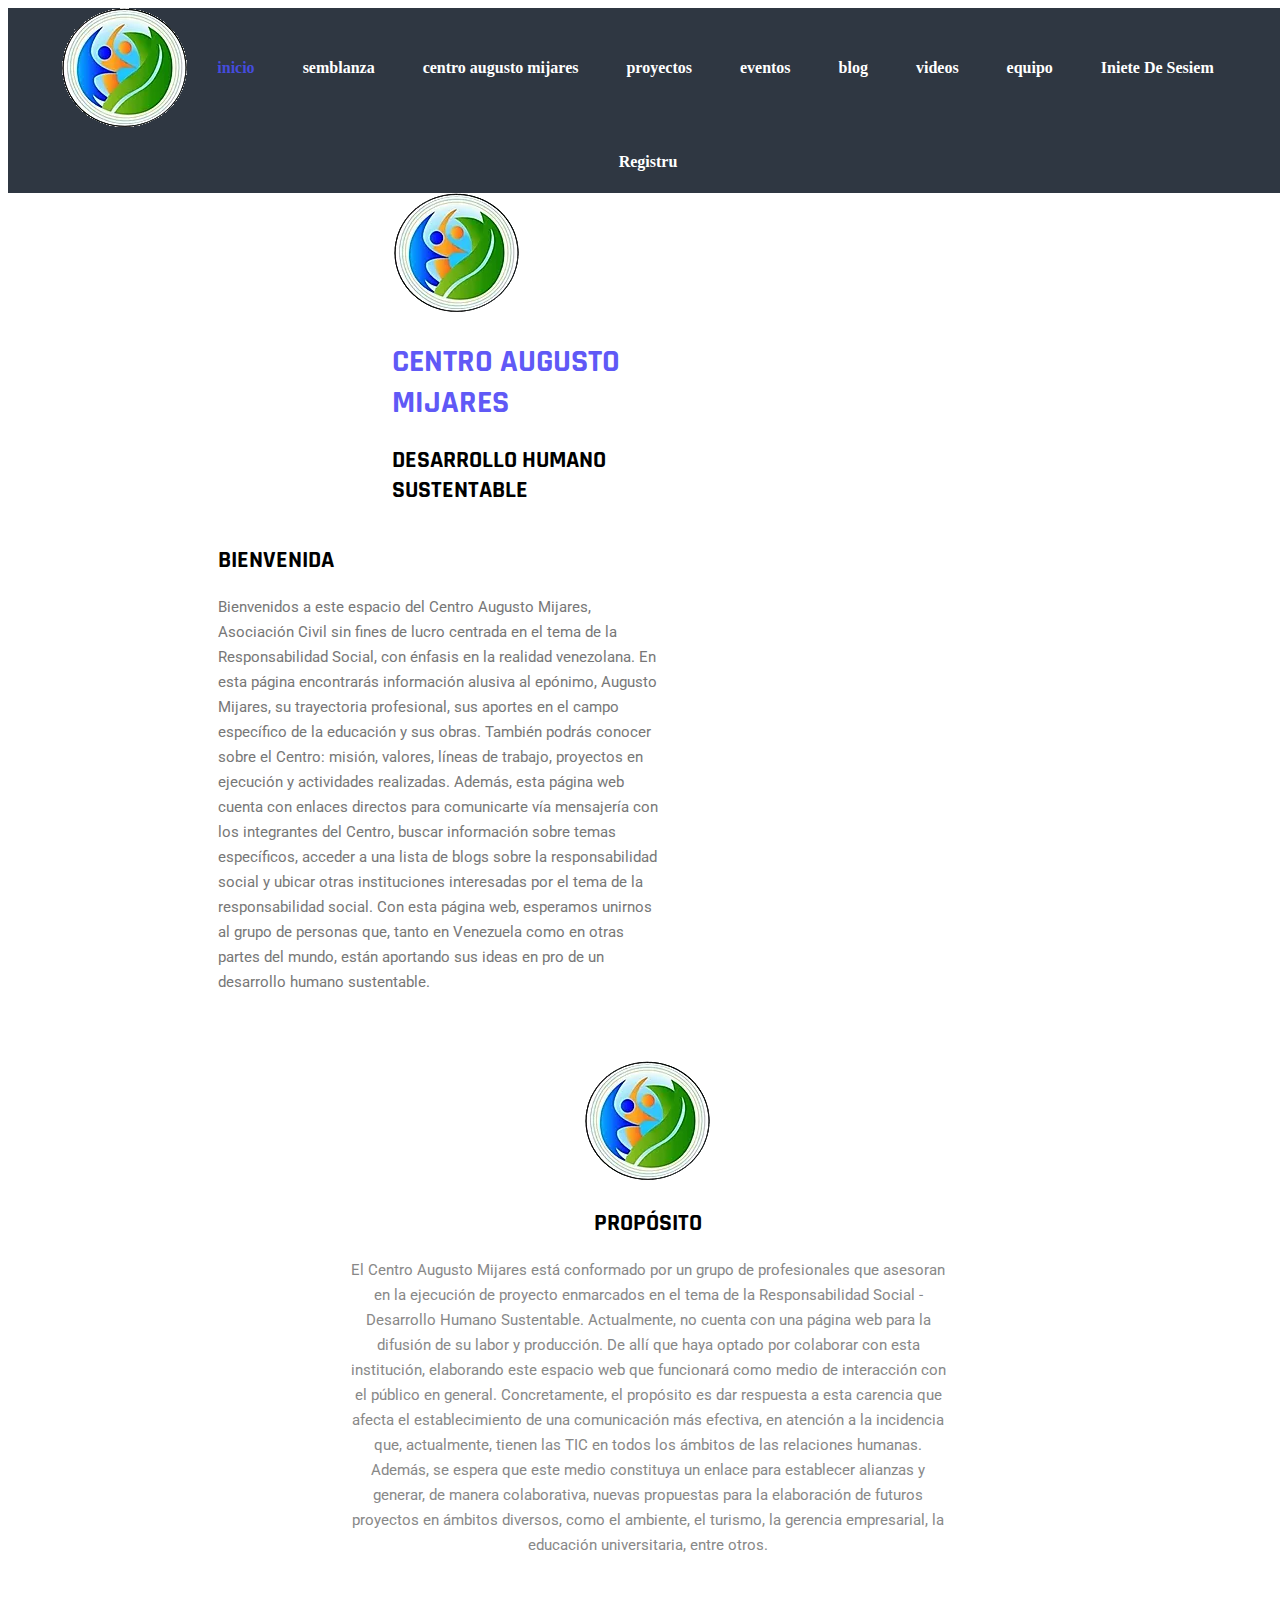
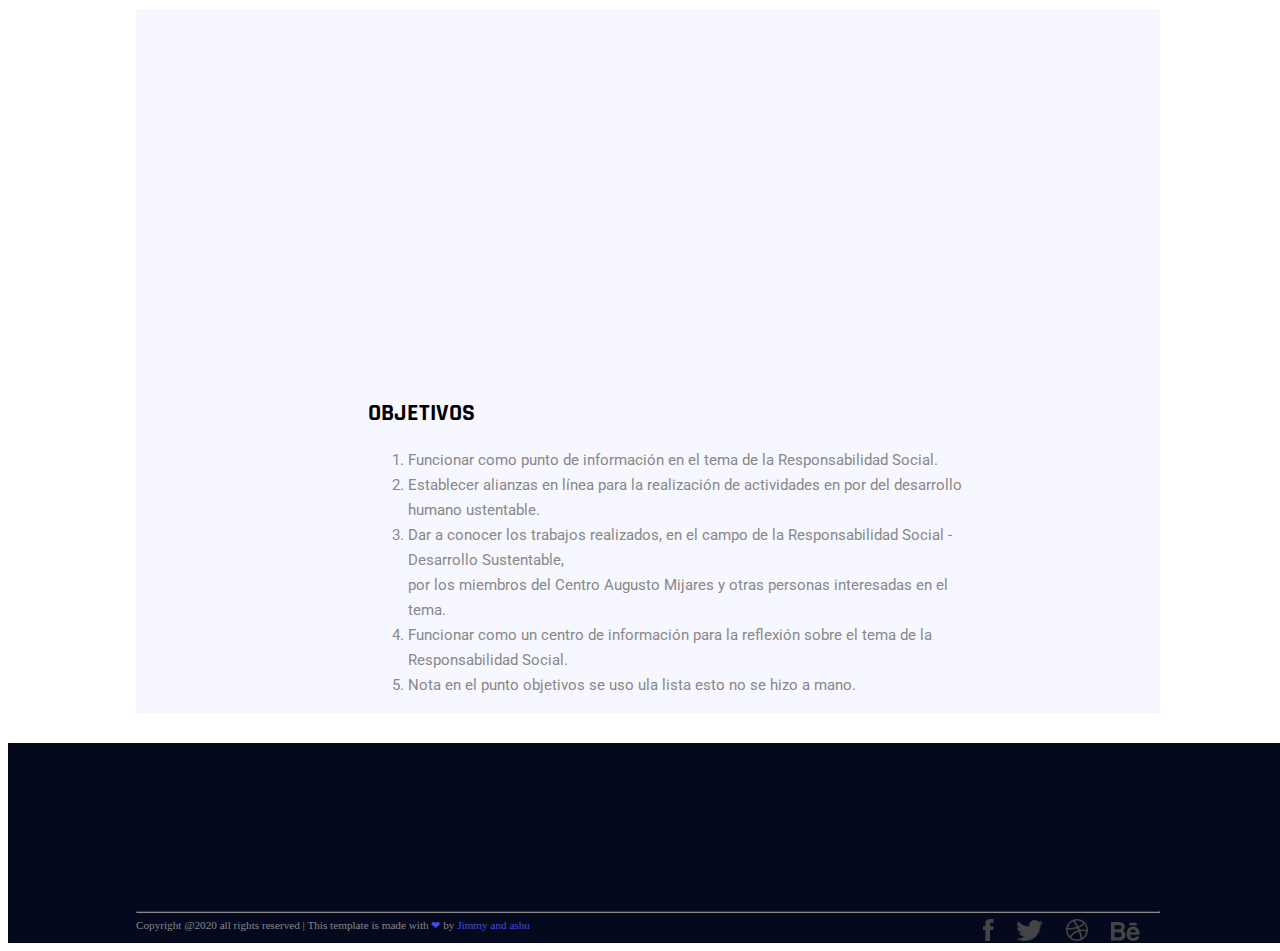
<file: index.html>
<!DOCTYPE html>
<html lang="en">
<head>
    <meta charset="UTF-8" names="viewport" content="width=device-width">
    <title>Inicio</title>
    <cookie-value></cookie-value>
    <link rel="stylesheet" type="text/css" href="style/mijares.css">
    <link rel="stylesheet" href="https://cdnjs.cloudflare.com/ajax/libs/font-awesome/4.7.0/css/font-awesome.min.css">
    <script type="text/javascript" src="Js/PopupWindows.js"></script>
</head>
<body>


<div class="nav-container" id="myTopnav">
    <img src="image/logo.png">
    <a href="index.html" style="color: #454cde">inicio</a>
    <a href="semblanza.html">semblanza</a>
    <a href="centro augusto mijares.html">centro augusto mijares</a>
    <a href="proyectos.php">proyectos</a>
    <a href="eventos.php">eventos</a>
    <a href="http://jxp8516.uta.cloud/wordpress/">blog</a>
    <a href="videos.php">videos</a>
    <a href="equipo.php">equipo</a>
    <a onclick="openLoginPopupWindow()">Iniete De Sesiem</a>
    <a  onclick="openRegisterWindow()">Registru</a>
    <a href="project.php" id="userTag" style="display: none">User</a>
    <a href="javascript:void(0);" class="icon" onclick="openResponsive()">
    <i class="fa fa-bars"></i>
    </a>

</div >
<div id="wrapper" class="inicio">
<div>
    <div class="titleLogo">
        <img src="image/logo.png" alt="">
        <h1>CENTRO AUGUSTO MIJARES</h1>
        <h2>DESARROLLO HUMANO SUSTENTABLE</h2>
    </div>

    <div class="description">
        <h2>BIENVENIDA</h2>
        <p> Bienvenidos a este espacio del Centro Augusto Mijares, Asociación Civil sin fines de
            lucro centrada en el tema de la Responsabilidad Social, con énfasis en la realidad
            venezolana. En esta página encontrarás información alusiva al epónimo, Augusto Mijares,
            su trayectoria profesional, sus aportes en el campo específico de la educación y sus obras.
            También podrás conocer sobre el Centro: misión, valores, líneas de trabajo, proyectos en
            ejecución y actividades realizadas. Además, esta página web cuenta con enlaces directos para
            comunicarte vía mensajería con los integrantes del Centro, buscar información sobre temas
            específicos, acceder a una lista de blogs sobre la responsabilidad social y ubicar otras
            instituciones interesadas por el tema de la responsabilidad social. Con esta página web,
            esperamos unirnos al grupo de personas que, tanto en Venezuela como en otras partes del
            mundo, están aportando sus ideas en pro de un desarrollo humano sustentable.</p>
    </div>
</div>

    <div class="descriptionBottom">
        <img src="image/logo.png" alt="">
        <h2>PROPÓSITO</h2>
        <p>El Centro Augusto Mijares está conformado por un grupo de profesionales que asesoran en la
            ejecución de proyecto enmarcados en el tema de la Responsabilidad Social - Desarrollo
            Humano Sustentable. Actualmente, no cuenta con una página web para la difusión de su
            labor y producción. De allí que haya optado por colaborar con esta institución,
            elaborando este espacio web que funcionará como medio de interacción con el público en general.
            Concretamente, el propósito es dar respuesta a esta carencia que afecta el establecimiento de una
            comunicación más efectiva, en atención a la incidencia que, actualmente, tienen las TIC en todos
            los ámbitos de las relaciones humanas. Además, se espera que este medio constituya un enlace para
            establecer alianzas y generar, de manera colaborativa, nuevas propuestas para la elaboración de
            futuros proyectos en ámbitos diversos, como el ambiente, el turismo, la gerencia empresarial,
            la educación universitaria, entre otros.</p>
    </div>

<div class="videoDescription-container">

    <div class="center">
        <iframe width="560" height="315" src="https://www.youtube.com/embed/0o9ULJAt7cA" frameborder="0"
                allow="accelerometer; autoplay; encrypted-media; gyroscope; picture-in-picture"
                allowfullscreen>
        </iframe>
            <div class = "descriptionVieo">
                    <h2>OBJETIVOS</h2>
                    <ol>
                        <li>Funcionar como punto de información en el tema de la Responsabilidad Social.</li>
                        <li>  Establecer alianzas en línea para la realización de actividades en por del desarrollo humano ustentable.</li>
                        <li> Dar a conocer los trabajos realizados, en el campo de la Responsabilidad Social - Desarrollo Sustentable,</li>
                        por los miembros del Centro Augusto Mijares y otras personas interesadas en el tema.</li>
                        <li>  Funcionar como un centro de información para la reflexión sobre el tema de la Responsabilidad Social.</li>
                        <li>Nota en el punto objetivos se uso ula lista esto no se hizo a mano.</li>
                </ol>
             </div>
    </div>
</div>
</div>

<footer>
   <div class="container">
      <div id="bootom-container" >
          <hr>
          <text>Copyright @2020 all rights reserved | This template is made with <text id="name">❤</text> by <text id="name">Jimmy and ashu</text></text>
          <div id="iconGroup" style="float: right">
              <img src="image/facebook.png" class="facebook" alt="">
              <img src="image/twitter.png" class="twitter" alt="">
              <img src="image/basketball.png" alt="">
              <img src="image/Be.png" alt="">
          </div>
      </div>
   </div>
</footer>

</div>
<div id="LoginWindow"></div>
<div id="RegisterWindow"></div>

</body>
</html>
<script type="text/javascript" src="Js/afterOnload.js">
</script>
</file>
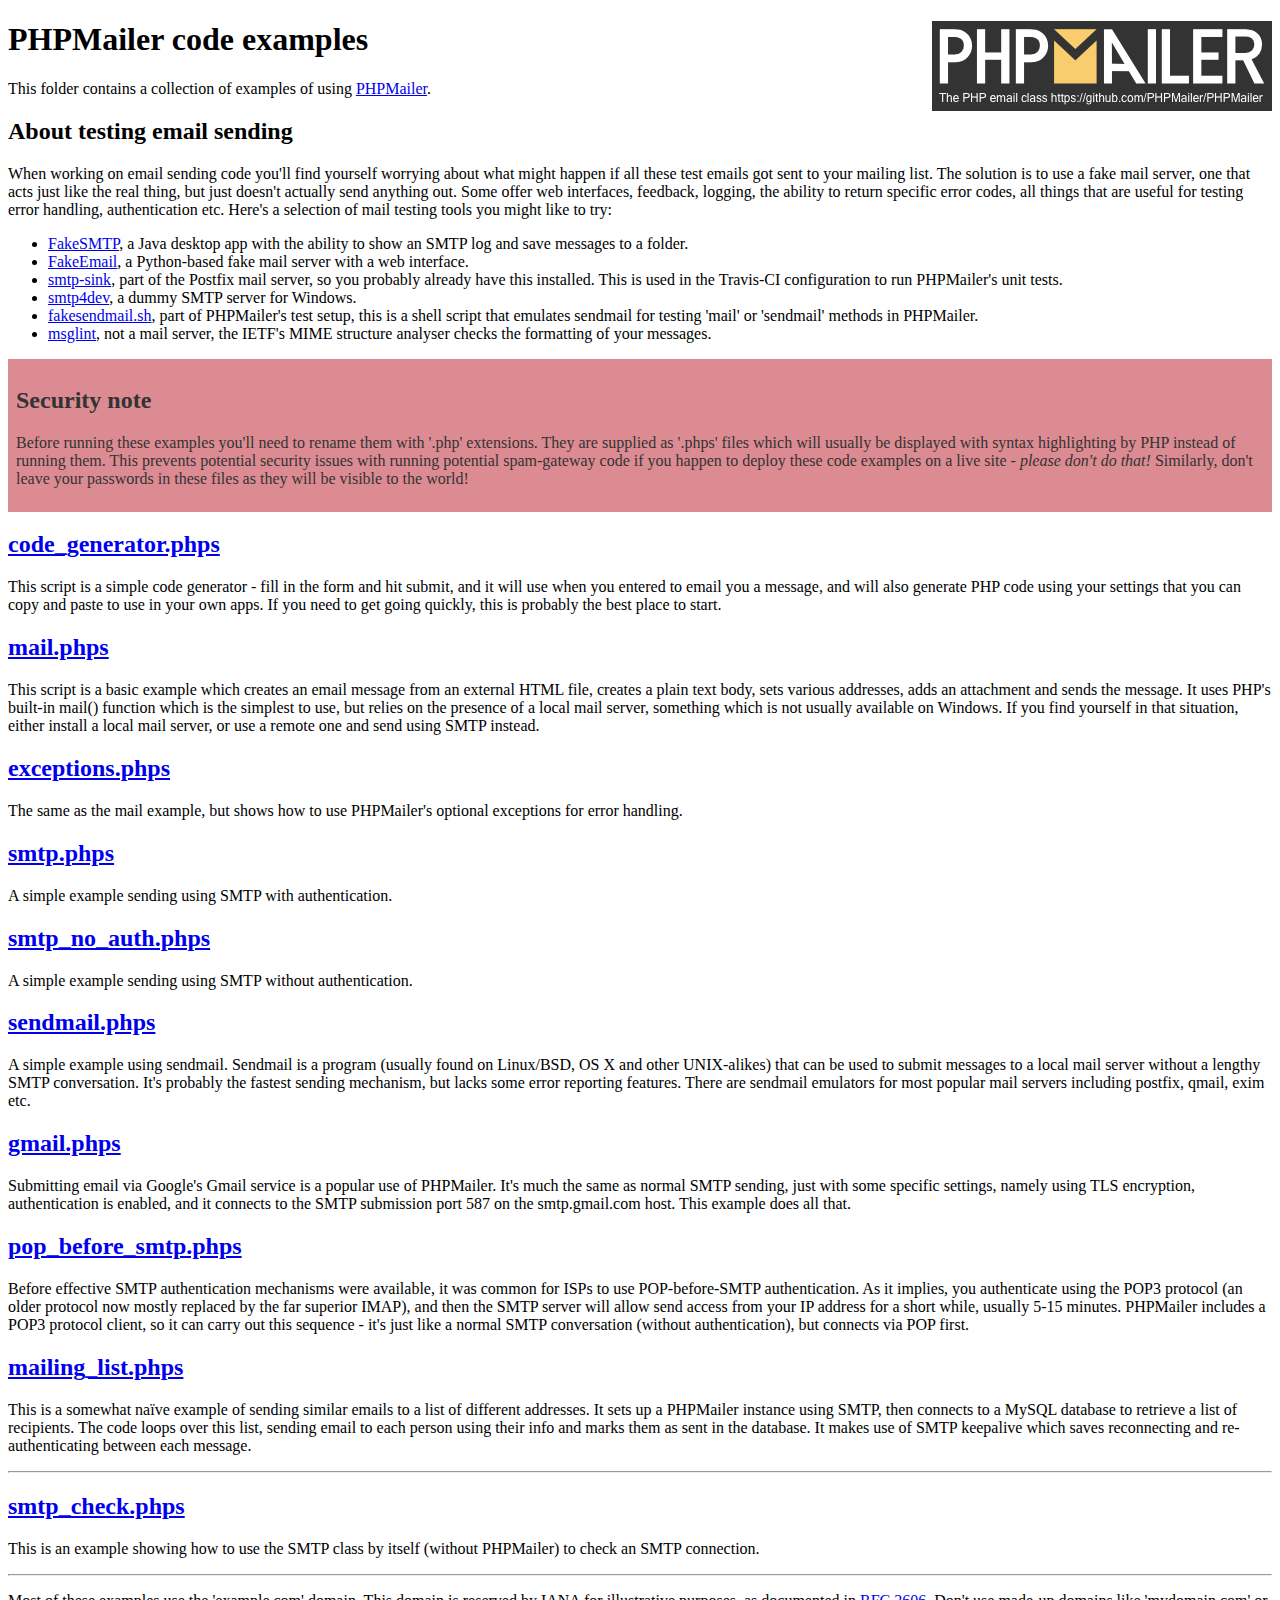
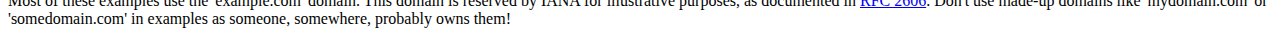
<file: phpmailer/examples/index.html>
<!DOCTYPE html>
<html>
<head>
	<meta charset="UTF-8">
	<title>PHPMailer Examples</title>
</head>
<body>
<h1>PHPMailer code examples<a href="https://github.com/PHPMailer/PHPMailer"><img src="images/phpmailer.png" style="float:right; border:0;" alt="PHPMailer logo"></a></h1>
<p>This folder contains a collection of examples of using <a href="https://github.com/PHPMailer/PHPMailer">PHPMailer</a>.</p>
<h2>About testing email sending</h2>
<p>When working on email sending code you'll find yourself worrying about what might happen if all these test emails got sent to your mailing list. The solution is to use a fake mail server, one that acts just like the real thing, but just doesn't actually send anything out. Some offer web interfaces, feedback, logging, the ability to return specific error codes, all things that are useful for testing error handling, authentication etc. Here's a selection of mail testing tools you might like to try:</p>
<ul>
  <li><a href="https://github.com/Nilhcem/FakeSMTP">FakeSMTP</a>, a Java desktop app with the ability to show an SMTP log and save messages to a folder. </li>
  <li><a href="https://github.com/isotoma/FakeEmail">FakeEmail</a>, a Python-based fake mail server with a web interface.</li>
  <li><a href="http://www.postfix.org/smtp-sink.1.html">smtp-sink</a>, part of the Postfix mail server, so you probably already have this installed. This is used in the Travis-CI configuration to run PHPMailer's unit tests.</li>
  <li><a href="http://smtp4dev.codeplex.com">smtp4dev</a>, a dummy SMTP server for Windows.</li>
  <li><a href="https://github.com/PHPMailer/PHPMailer/blob/master/test/fakesendmail.sh">fakesendmail.sh</a>, part of PHPMailer's test setup, this is a shell script that emulates sendmail for testing 'mail' or 'sendmail' methods in PHPMailer.</li>
  <li><a href="http://tools.ietf.org/tools/msglint/">msglint</a>, not a mail server, the IETF's MIME structure analyser checks the formatting of your messages.</li>
</ul>
<div style="padding: 8px; color: #333333; background-color: #dc8b92">
<h2>Security note</h2>
<p>Before running these examples you'll need to rename them with '.php' extensions. They are supplied as '.phps' files which will usually be displayed with syntax highlighting by PHP instead of running them. This prevents potential security issues with running potential spam-gateway code if you happen to deploy these code examples on a live site - <em>please don't do that!</em> Similarly, don't leave your passwords in these files as they will be visible to the world!</p>
</div>
<h2><a href="code_generator.phps">code_generator.phps</a></h2>
<p>This script is a simple code generator - fill in the form and hit submit, and it will use when you entered to email you a message, and will also generate PHP code using your settings that you can copy and paste to use in your own apps. If you need to get going quickly, this is probably the best place to start.</p>
<h2><a href="mail.phps">mail.phps</a></h2>
<p>This script is a basic example which creates an email message from an external HTML file, creates a plain text body, sets various addresses, adds an attachment and sends the message. It uses PHP's built-in mail() function which is the simplest to use, but relies on the presence of a local mail server, something which is not usually available on Windows. If you find yourself in that situation, either install a local mail server, or use a remote one and send using SMTP instead.</p>
<h2><a href="exceptions.phps">exceptions.phps</a></h2>
<p>The same as the mail example, but shows how to use PHPMailer's optional exceptions for error handling.</p>
<h2><a href="smtp.phps">smtp.phps</a></h2>
<p>A simple example sending using SMTP with authentication.</p>
<h2><a href="smtp_no_auth.phps">smtp_no_auth.phps</a></h2>
<p>A simple example sending using SMTP without authentication.</p>
<h2><a href="sendmail.phps">sendmail.phps</a></h2>
<p>A simple example using sendmail. Sendmail is a program (usually found on Linux/BSD, OS X and other UNIX-alikes) that can be used to submit messages to a local mail server without a lengthy SMTP conversation. It's probably the fastest sending mechanism, but lacks some error reporting features. There are sendmail emulators for most popular mail servers including postfix, qmail, exim etc.</p>
<h2><a href="gmail.phps">gmail.phps</a></h2>
<p>Submitting email via Google's Gmail service is a popular use of PHPMailer. It's much the same as normal SMTP sending, just with some specific settings, namely using TLS encryption, authentication is enabled, and it connects to the SMTP submission port 587 on the smtp.gmail.com host. This example does all that.</p>
<h2><a href="pop_before_smtp.phps">pop_before_smtp.phps</a></h2>
<p>Before effective SMTP authentication mechanisms were available, it was common for ISPs to use POP-before-SMTP authentication. As it implies, you authenticate using the POP3 protocol (an older protocol now mostly replaced by the far superior IMAP), and then the SMTP server will allow send access from your IP address for a short while, usually 5-15 minutes. PHPMailer includes a POP3 protocol client, so it can carry out this sequence - it's just like a normal SMTP conversation (without authentication), but connects via POP first.</p>
<h2><a href="mailing_list.phps">mailing_list.phps</a></h2>
<p>This is a somewhat naïve example of sending similar emails to a list of different addresses. It sets up a PHPMailer instance using SMTP, then connects to a MySQL database to retrieve a list of recipients. The code loops over this list, sending email to each person using their info and marks them as sent in the database. It makes use of SMTP keepalive which saves reconnecting and re-authenticating between each message.</p>
<hr>
<h2><a href="smtp_check.phps">smtp_check.phps</a></h2>
<p>This is an example showing how to use the SMTP class by itself (without PHPMailer) to check an SMTP connection.</p>
<hr>
<p>Most of these examples use the 'example.com' domain. This domain is reserved by IANA for illustrative purposes, as documented in <a href="http://tools.ietf.org/html/rfc2606">RFC 2606</a>. Don't use made-up domains like 'mydomain.com' or 'somedomain.com' in examples as someone, somewhere, probably owns them!</p>
</body>
</html>
</file>
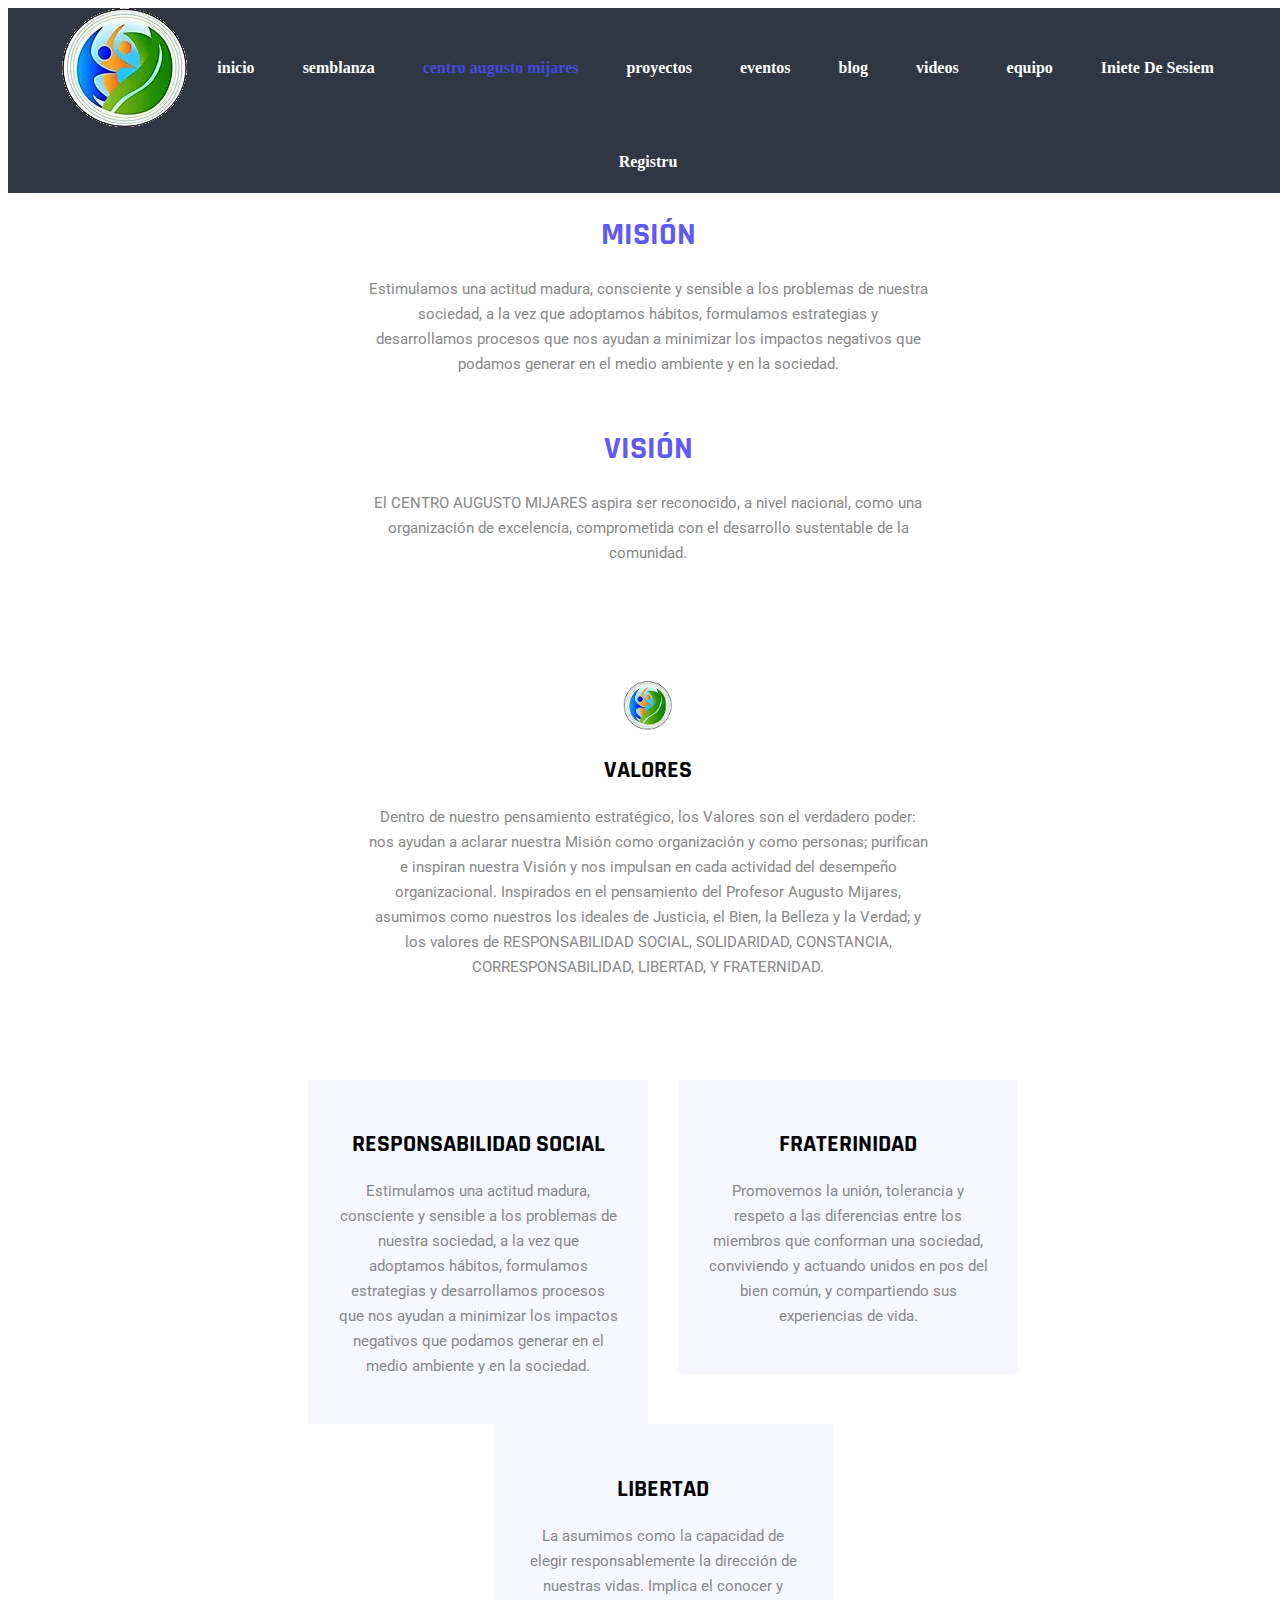
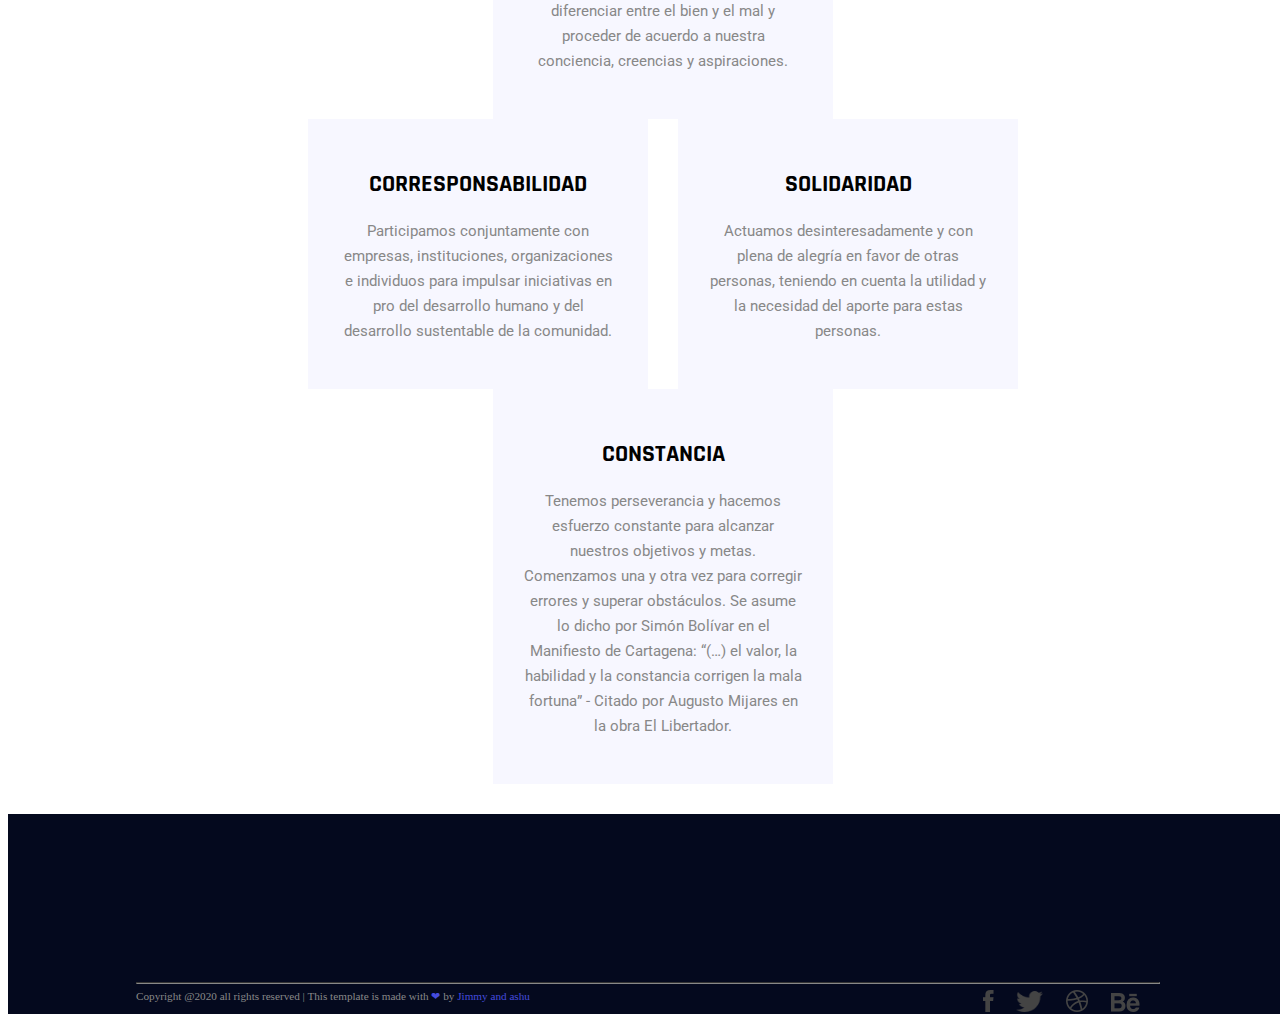
<file: centro augusto mijares.html>
<!DOCTYPE html>
<html lang="en">
<head>
    <meta charset="UTF-8">
    <title>centro augusto mijares</title>
    <link rel="stylesheet" type="text/css" href="style/mijares.css">
    <link rel="stylesheet" href="https://cdnjs.cloudflare.com/ajax/libs/font-awesome/4.7.0/css/font-awesome.min.css">
    <script type="text/javascript" src="Js/PopupWindows.js"></script>

</head>
<body>
<!--    <script>-->
<!--        if(sessionStorage.getItem('username')==null){-->

<!--        }-->
<!--    </script>-->

    <div class="nav-container" id="myTopnav">
        <img src="image/logo.png">
        <a href="index.html">inicio</a>
        <a href="semblanza.html">semblanza</a>
        <a href="centro augusto mijares.html" style="color: #454cde">centro augusto mijares</a>
        <a href="proyectos.php">proyectos</a>
        <a href="eventos.php">eventos</a>
         <a href="http://jxp8516.uta.cloud/wordpress/">blog</a>
        <a href="videos.php">videos</a>
        <a href="equipo.html">equipo</a>
        <a onclick="openLoginPopupWindow()">Iniete De Sesiem</a>
        <a onclick="openRegisterWindow()">Registru</a>
        <a href="project.php" id="userTag" style="display: none">User</a>
        <a href="javascript:void(0);" class="icon" onclick="openResponsive()">
            <i class="fa fa-bars"></i>
        </a>
    </div>

<div id="wrapper" class="mijares">
<div class="row1-container">
    <div class="mision-container">

        <h1>MISIÓN</h1>

        <p>
            Estimulamos una actitud madura, consciente y sensible a los problemas de nuestra sociedad,
            a la vez que adoptamos hábitos, formulamos estrategias y desarrollamos procesos que nos ayudan
            a minimizar los impactos negativos que podamos generar en el medio ambiente y en la sociedad.
        </p>
    </div>
    <div class="vision-container">
        <h1>VISIÓN</h1>
        <p>El CENTRO AUGUSTO MIJARES aspira ser reconocido, a nivel nacional, como una organización de excelencia, comprometida con el desarrollo sustentable de la comunidad.</p>
    </div>
</div>

<div class="row2-container">
    <div class="valores-container">
        <img src="image/logo.png">
        <h2>VALORES</h2>
        <p>Dentro de nuestro pensamiento estratégico, los Valores son el verdadero poder: nos ayudan a aclarar nuestra Misión como
            organización y como personas; purifican e inspiran nuestra Visión y nos impulsan en cada actividad del desempeño organizacional.
            Inspirados en el pensamiento del Profesor Augusto Mijares, asumimos como nuestros los ideales de Justicia, el Bien, la Belleza y
            la Verdad; y los valores de RESPONSABILIDAD SOCIAL, SOLIDARIDAD, CONSTANCIA, CORRESPONSABILIDAD, LIBERTAD, Y FRATERNIDAD.</p>
    </div>
</div>

<div class="row3-container">
    <div class="Row-container">
            <div class="smallblock" >
                <h2>RESPONSABILIDAD SOCIAL</h2>
                <p>Estimulamos una actitud madura, consciente y sensible a los problemas de nuestra sociedad, a la vez que adoptamos hábitos,
                    formulamos estrategias y desarrollamos procesos que nos ayudan a minimizar los impactos negativos que podamos generar en el medio ambiente y en la sociedad.
                </p>
            </div>
            <div class="smallblock" >
                <h2>FRATERINIDAD</h2>
                <p>
                    Promovemos la unión, tolerancia y respeto a las diferencias entre
                    los miembros que conforman una sociedad, conviviendo y actuando unidos en pos del bien común, y compartiendo sus experiencias de vida.
                </p>
            </div>


        <div class="smallblock" >
        <h2>LIBERTAD</h2>
            <p>
                La asumimos como la capacidad de elegir responsablemente la dirección de nuestras vidas.
                Implica el conocer y diferenciar entre el bien y el mal y proceder de acuerdo a nuestra conciencia, creencias y aspiraciones.
            </p>
        </div>

    </div>
    <div class="Row-container">
        <div class="smallblock" >
            <h2>CORRESPONSABILIDAD</h2>
            <p>
                Participamos conjuntamente con empresas, instituciones, organizaciones e
                individuos para impulsar iniciativas en pro del  desarrollo humano y del desarrollo sustentable de la comunidad.
            </p>
        </div>
        <div class="smallblock" >
            <h2>SOLIDARIDAD</h2>
            <p>
                Actuamos desinteresadamente y con plena de alegría en favor de otras personas, teniendo en cuenta la utilidad y la necesidad del aporte para estas personas.
            </p>
        </div>


        <div class="smallblock" >
            <h2>CONSTANCIA</h2>
            <p>
                Tenemos perseverancia y hacemos esfuerzo constante para alcanzar nuestros objetivos y metas. Comenzamos
                una y otra vez para corregir errores y superar obstáculos. Se asume lo dicho por Simón Bolívar en el Manifiesto
                de Cartagena: “(…) el valor, la habilidad y la constancia corrigen la mala fortuna” - Citado por Augusto Mijares
                en la obra El Libertador.
            </p>
        </div>

    </div>
</div>
</div>
<footer>
    <div class="container">
        <div id="bootom-container" >
            <hr>
            <text>Copyright @2020 all rights reserved | This template is made with <text id="name">❤</text> by <text id="name">Jimmy and ashu</text></text>
            <div id="iconGroup" style="float: right">
                <img src="image/facebook.png" class="facebook" alt="">
                <img src="image/twitter.png" class="twitter" alt="">
                <img src="image/basketball.png" alt="">
                <img src="image/Be.png" alt="">
            </div>
        </div>
    </div>
</footer>
<div id="LoginWindow"></div>
<div id="RegisterWindow"></div>
</body>
</html>
<script type="text/javascript" src="Js/afterOnload.js"></script>
</file>
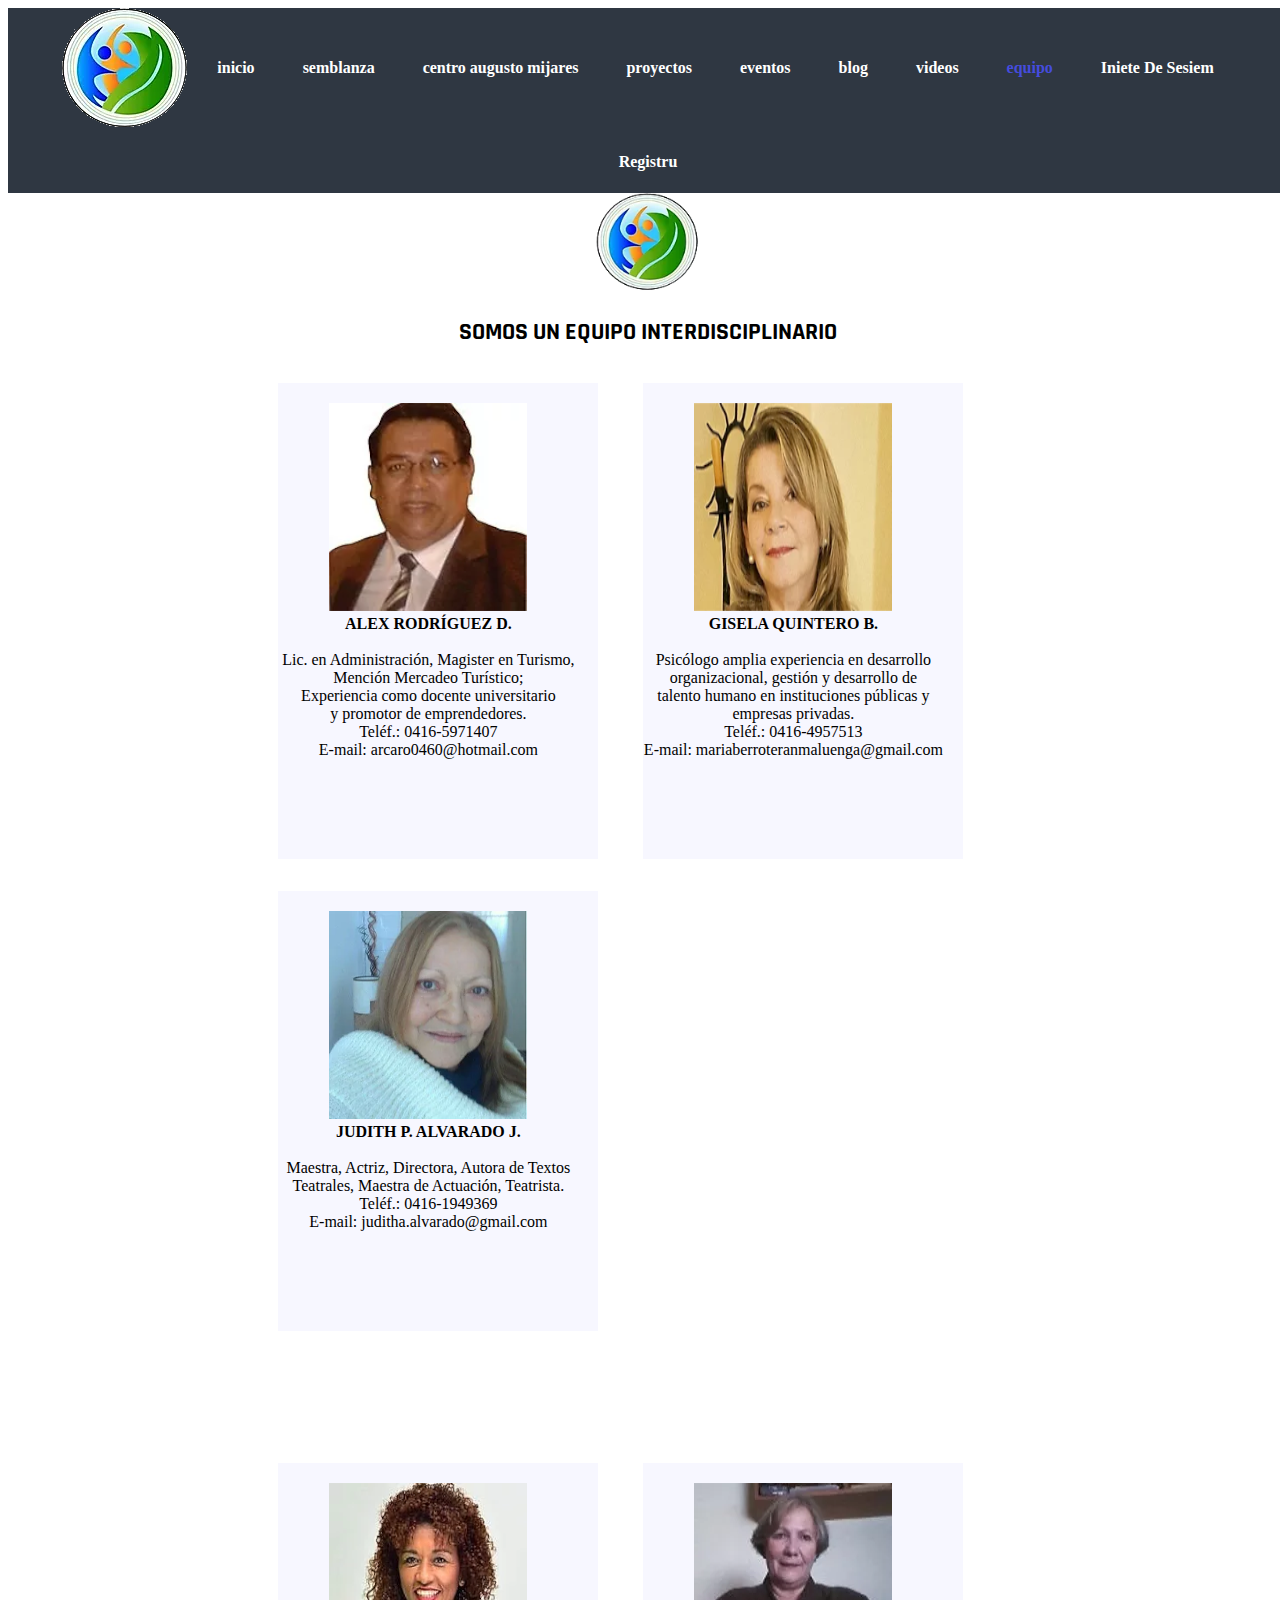
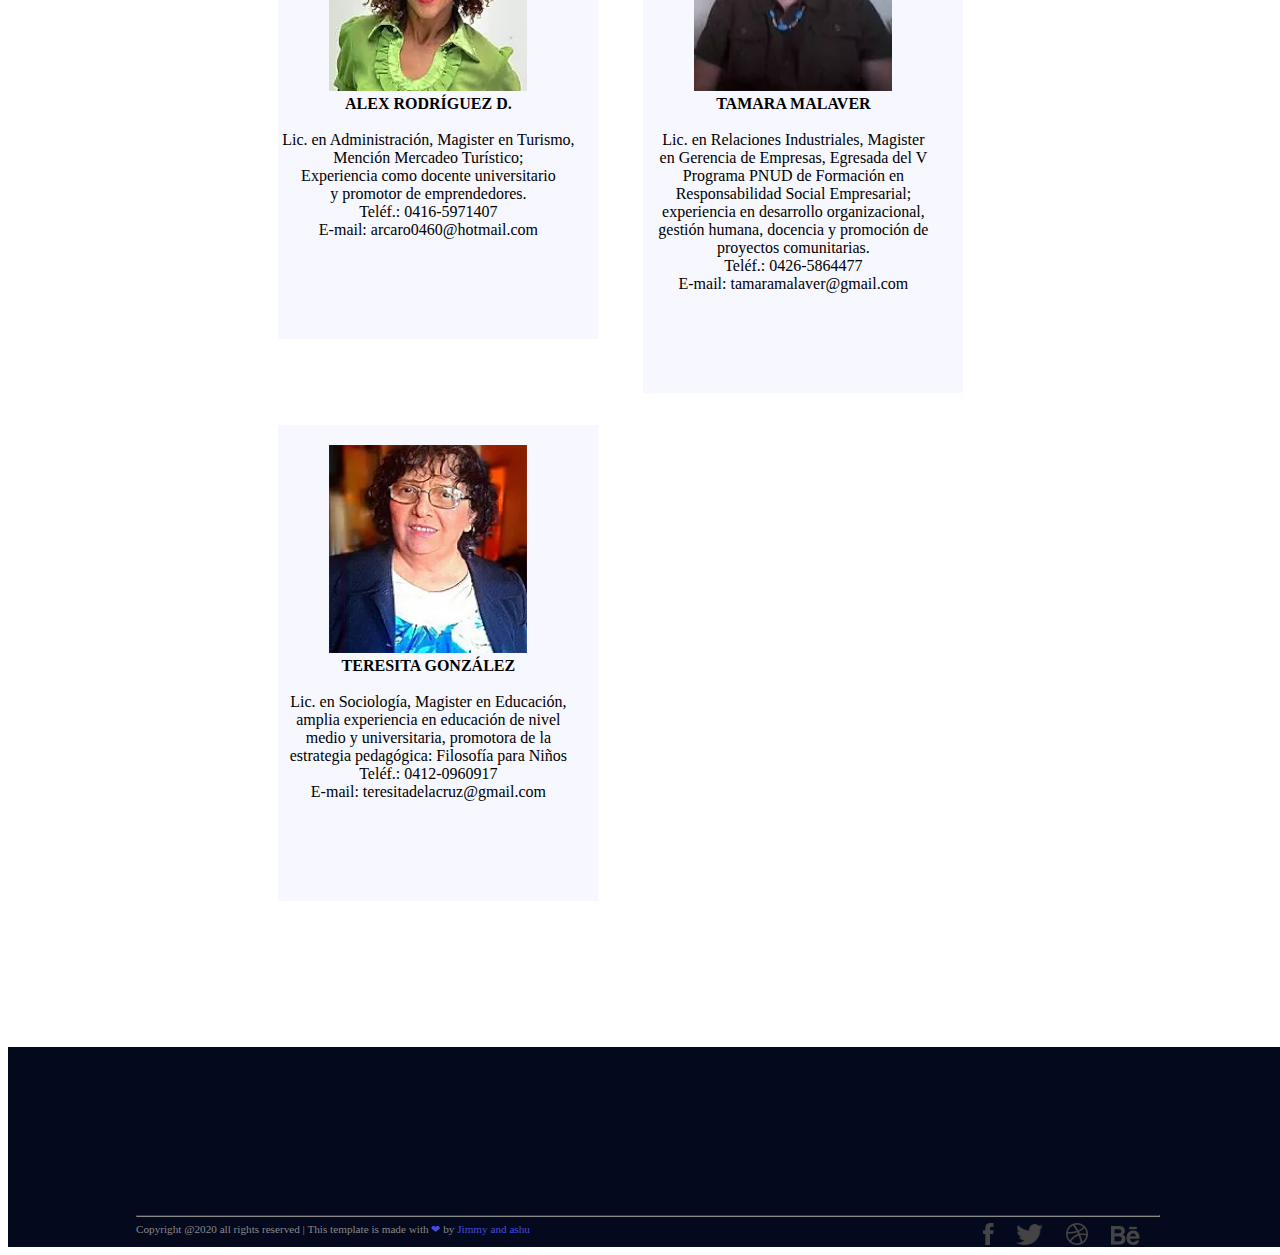
<file: equipo.html>
<!DOCTYPE html>
<html lang="en">
<head>
    <meta charset="UTF-8">
    <title>Equipo</title>
    <link rel="stylesheet" type="text/css" href="style/mijares.css">
    <script type="text/javascript" src="PopupWindows.js"></script>
    <link rel="stylesheet" href="https://cdnjs.cloudflare.com/ajax/libs/font-awesome/4.7.0/css/font-awesome.min.css">

</head>
<body>

<div class="nav-container">
    <img src="image/logo.png">
    <a href="index.html">inicio</a>
    <a href="semblanza.html">semblanza</a>
    <a href="centro augusto mijares.html">centro augusto mijares</a>
    <a href="proyectos.php">proyectos</a>
    <a href="eventos.php">eventos</a>
     <a href="http://jxp8516.uta.cloud/wordpress/">blog</a>
    <a href="videos.php">videos</a>
    <a href="equipo.html "style="color: #454cde">equipo</a>
    <a onclick="openLoginPopupWindow()">Iniete De Sesiem</a>
    <a onclick="openRegisterWindow()"  >Registru</a>
    <a href="User.html" id="userTag" style="display: none">User</a>
    <a href="javascript:void(0);" class="icon" onclick="openResponsive()">
        <i class="fa fa-bars"></i>
    </a>
</div >

<div id="wrapper" class="equipo">
<div id="a">
    <img src="image/logo.png" alt="">
    <h2>SOMOS UN EQUIPO INTERDISCIPLINARIO</h2>
</div>
<div id="row1">
    <figure id="img">
        <img src="image/foto1.png" alt=""/>
        <figcaption> <b>ALEX RODRÍGUEZ D.</b><br><br>Lic. en Administración, Magister en Turismo,<br>
            Mención Mercadeo Turístico;<br> 
            Experiencia como docente universitario<br> 
            y promotor de emprendedores.<br>
            Teléf.: 0416-5971407<br>
            E-mail: arcaro0460@hotmail.com
        </figcaption>
      </figure>
    
    <figure id="img">
        <img src="image/foto2.png" alt=""/>
        <figcaption> <b>GISELA QUINTERO B.</b><br><br>Psicólogo amplia experiencia en desarrollo<br> 
            organizacional, gestión y desarrollo de<br>
            talento humano en instituciones públicas y 
            empresas privadas.<br>
            Teléf.: 0416-4957513<br>
            E-mail: mariaberroteranmaluenga@gmail.com<br>    
        </figcaption>
    </figure>
      
    <figure id="img">
        <img src="image/foto3.png" alt=""/>
        <figcaption> <b>JUDITH P. ALVARADO J.</b><br><br>Maestra, Actriz, Directora, Autora de Textos <br>
            Teatrales, Maestra de Actuación, Teatrista.<br>
            Teléf.: 0416-1949369<br>
            E-mail: juditha.alvarado@gmail.com    
        </figcaption>
    </figure>    
</div>


<div id="row2">
    <figure id="img">
        <img src="image/foto4.png" alt=""/>
        <figcaption> <b>ALEX RODRÍGUEZ D.</b><br><br>Lic. en Administración, Magister en Turismo,<br>
            Mención Mercadeo Turístico;<br> 
            Experiencia como docente universitario<br> 
            y promotor de emprendedores.<br>
            Teléf.: 0416-5971407<br>
            E-mail: arcaro0460@hotmail.com
        </figcaption>
      </figure>
    
    <figure id="img">
        <img src="image/foto5.png" alt=""/>
        <figcaption> <b>TAMARA MALAVER</b><br><br>Lic. en Relaciones Industriales, Magister<br> 
            en Gerencia de Empresas, Egresada del V <br>
            Programa PNUD de Formación en <br>
            Responsabilidad Social Empresarial;<br> experiencia en desarrollo
            organizacional,<br> gestión humana, docencia y
            promoción de<br> proyectos comunitarias.<br>
            Teléf.: 0426-5864477 <br>
            E-mail: tamaramalaver@gmail.com

        </figcaption>
    </figure>
      
    <figure id="img">
        <img src="image/foto6.png" alt=""/>
        <figcaption> <b>TERESITA GONZÁLEZ</b><br><br>Lic. en Sociología, Magister en Educación, <br>
            amplia experiencia en educación de nivel<br>
            medio y universitaria, promotora de la<br>
            estrategia pedagógica: Filosofía para Niños<br>
            Teléf.: 0412-0960917<br>
            E-mail: teresitadelacruz@gmail.com    
        </figcaption>
    </figure>
    
</div>
</div>
<footer>
    <div class="container">
        <div id="bootom-container" >
            <hr>
            <text>Copyright @2020 all rights reserved | This template is made with <text id="name">❤</text> by <text id="name">Jimmy and ashu</text></text>
            <div id="iconGroup" style="float: right">
                <img src="image/facebook.png" class="facebook" alt="">
                <img src="image/twitter.png" class="twitter" alt="">
                <img src="image/basketball.png" alt="">
                <img src="image/Be.png" alt="">
            </div>
        </div>
    </div>
</footer>

<div id="LoginWindow"></div>
<div id="RegisterWindow"></div>
</body>
</html>
<script type="text/javascript" src="Js/afterOnload.js"></script>
</file>
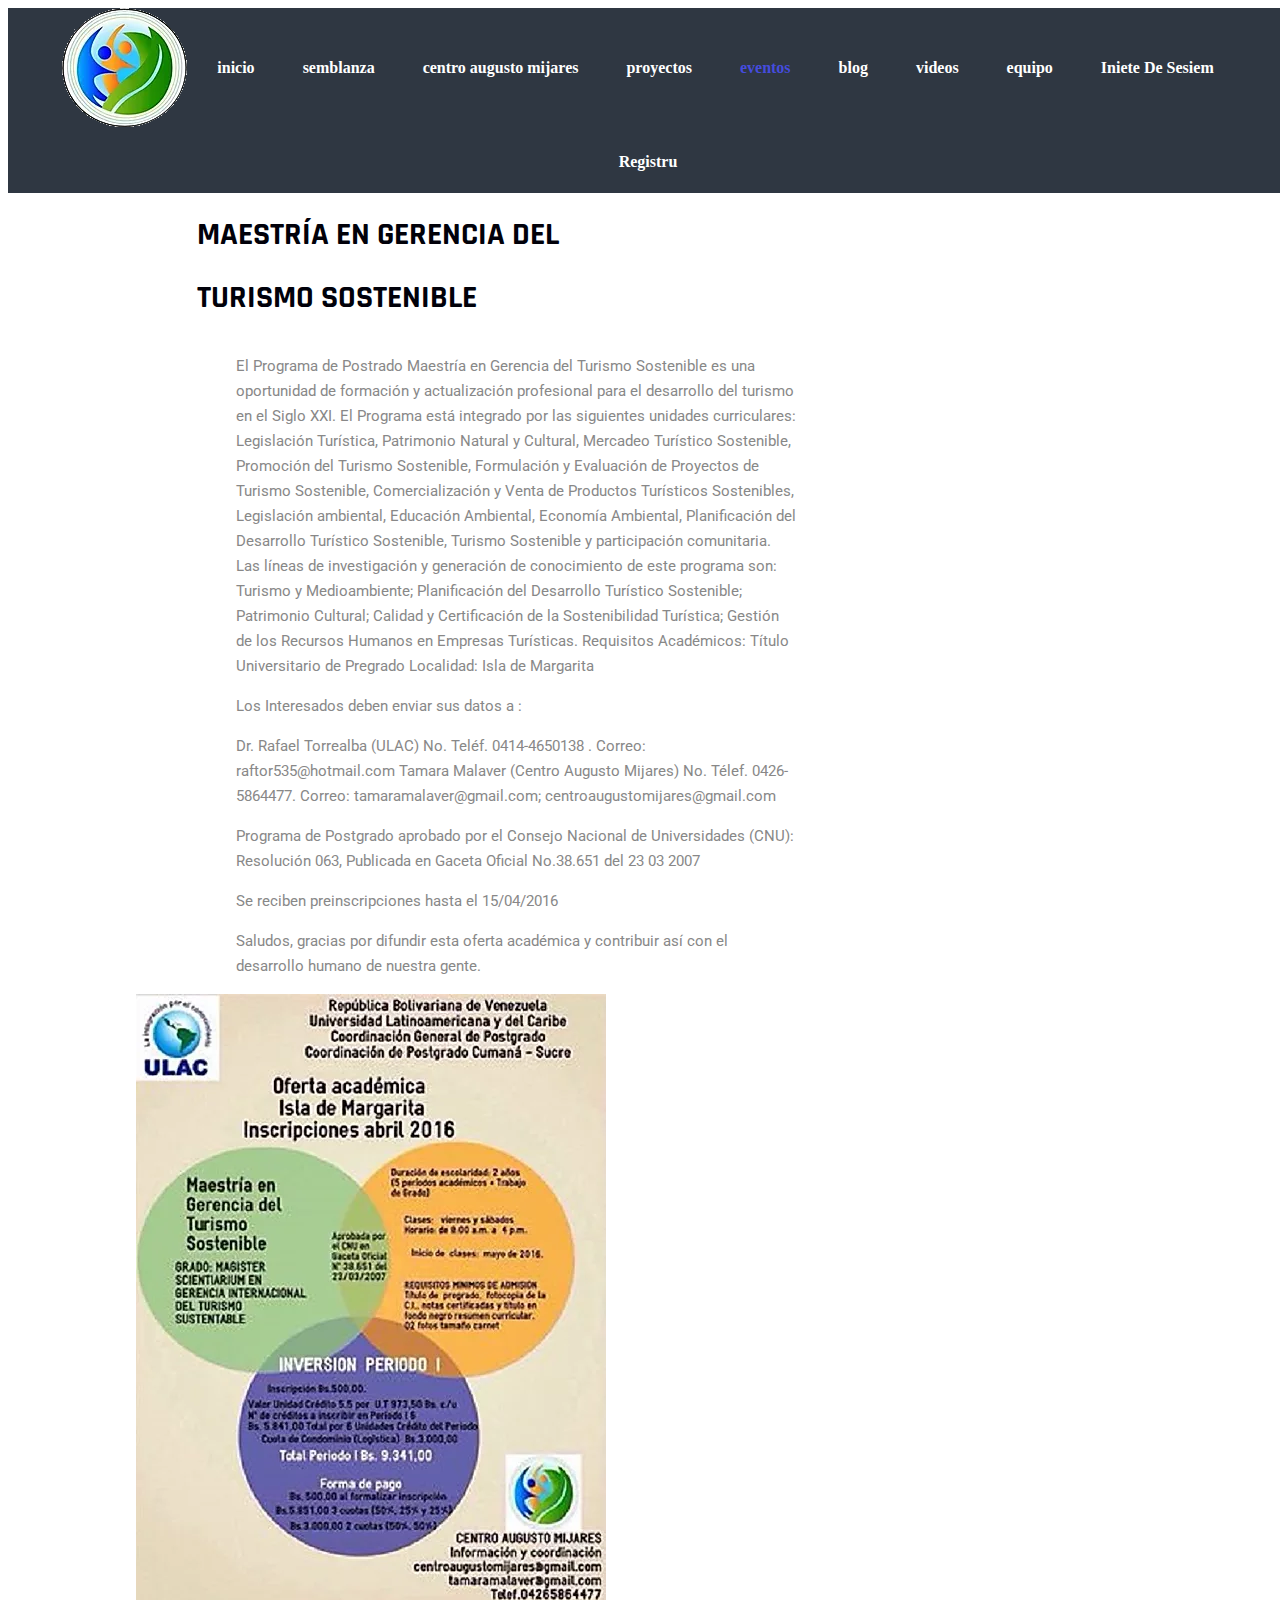
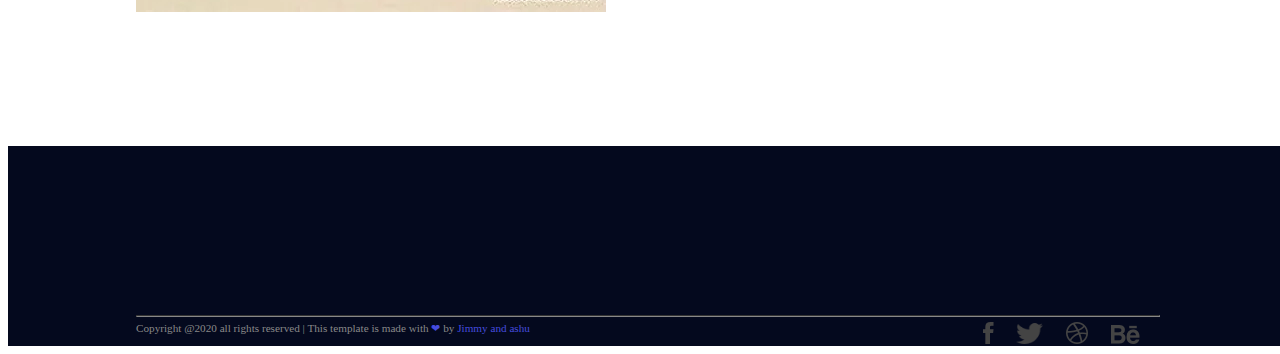
<file: eventos.html>
<!DOCTYPE html>
<html lang="en">
<head>
    <meta charset="UTF-8">
    <title>eventos</title>
    <link rel="stylesheet" type="text/css" href="style/mijares.css">
    <script type="text/javascript" src="Js/PopupWindows.js"></script>

</head>
<body>
<!--    <script>-->
<!--        if(sessionStorage.getItem('username')==null){-->

<!--        }-->
<!--    </script>-->

<div class="nav-container">
    <img src="image/logo.png">
    <a href="index.html">inicio</a>
    <a href="semblanza.html">semblanza</a>
    <a href="centro augusto mijares.html">centro augusto mijares</a>
    <a href="proyectos.html">proyectos</a>
    <a href="eventos.html" style="color: #454cde">eventos</a>
     <a href="http://jxp8516.uta.cloud/wordpress/">blog</a>
    <a href="videos.html">videos</a>
    <a href="equipo.php">equipo</a>
    <a onclick="openLoginPopupWindow()">Iniete De Sesiem</a>
    <a onclick="openRegisterWindow()">Registru</a>
    <a href="project.php" id="userTag" style="display: none">User</a>
</div >
<div id="wrapper" class="eventos">
<div>
    <div class="titleLogo">
        <h1>MAESTRÍA EN GERENCIA DEL</h1>
        <h1>TURISMO SOSTENIBLE</h1>
    </div>

    <div id="row">
        <div >
            <p> El Programa de Postrado Maestría en Gerencia del Turismo
            Sostenible es una oportunidad de formación y actualización
            profesional para el desarrollo del turismo en el Siglo XXI.
            El Programa está integrado por las siguientes unidades curriculares:
            Legislación Turística, Patrimonio Natural y Cultural, Mercadeo 
            Turístico Sostenible, Promoción del Turismo Sostenible, Formulación 
            y Evaluación de Proyectos de Turismo Sostenible, Comercialización y 
            Venta de Productos Turísticos Sostenibles, Legislación ambiental, 
            Educación Ambiental, Economía Ambiental, Planificación del Desarrollo 
            Turístico Sostenible, Turismo Sostenible y participación comunitaria. 
            Las líneas de investigación y generación de conocimiento de este programa 
            son: Turismo y Medioambiente; Planificación del Desarrollo Turístico 
            Sostenible; Patrimonio Cultural; Calidad y Certificación de la Sostenibilidad
            Turística; Gestión de los Recursos Humanos en Empresas Turísticas. 
            Requisitos Académicos: Título Universitario de Pregrado Localidad: Isla de Margarita
            </p>
            <p>
            Los Interesados deben enviar sus datos a :    
            </p>
            <p>
            Dr. Rafael Torrealba (ULAC) No. Teléf. 0414-4650138 . Correo: raftor535@hotmail.com
            Tamara Malaver (Centro Augusto Mijares) No. Télef. 0426-5864477.
            Correo: tamaramalaver@gmail.com; centroaugustomijares@gmail.com
            </p>
            <p>
            Programa de Postgrado aprobado por el Consejo Nacional de
            Universidades (CNU): Resolución 063, Publicada en Gaceta Oficial
            No.38.651 del 23 03 2007
            </p>
            <p>
            Se reciben preinscripciones hasta el 15/04/2016
            </p>
            <p>
            Saludos, gracias por difundir esta oferta académica y contribuir así con el desarrollo humano de nuestra gente.
            </p>
        </div>
        <img src="image/evento.png" alt="">
    </div>
    </div>

</div>
<footer>
    <div class="container">
        <div id="bootom-container" >
            <hr>
            <text>Copyright @2020 all rights reserved | This template is made with <text id="name">❤</text> by <text id="name">Jimmy and ashu</text></text>
            <div id="iconGroup" style="float: right">
                <img src="image/facebook.png" class="facebook" alt="">
                <img src="image/twitter.png" class="twitter" alt="">
                <img src="image/basketball.png" alt="">
                <img src="image/Be.png" alt="">
            </div>
        </div>
    </div>
</footer>

<div id="LoginWindow"></div>
<div id="RegisterWindow"></div>
</body>

</html>
<script type="text/javascript" src="Js/afterOnload.js"></script>
</file>
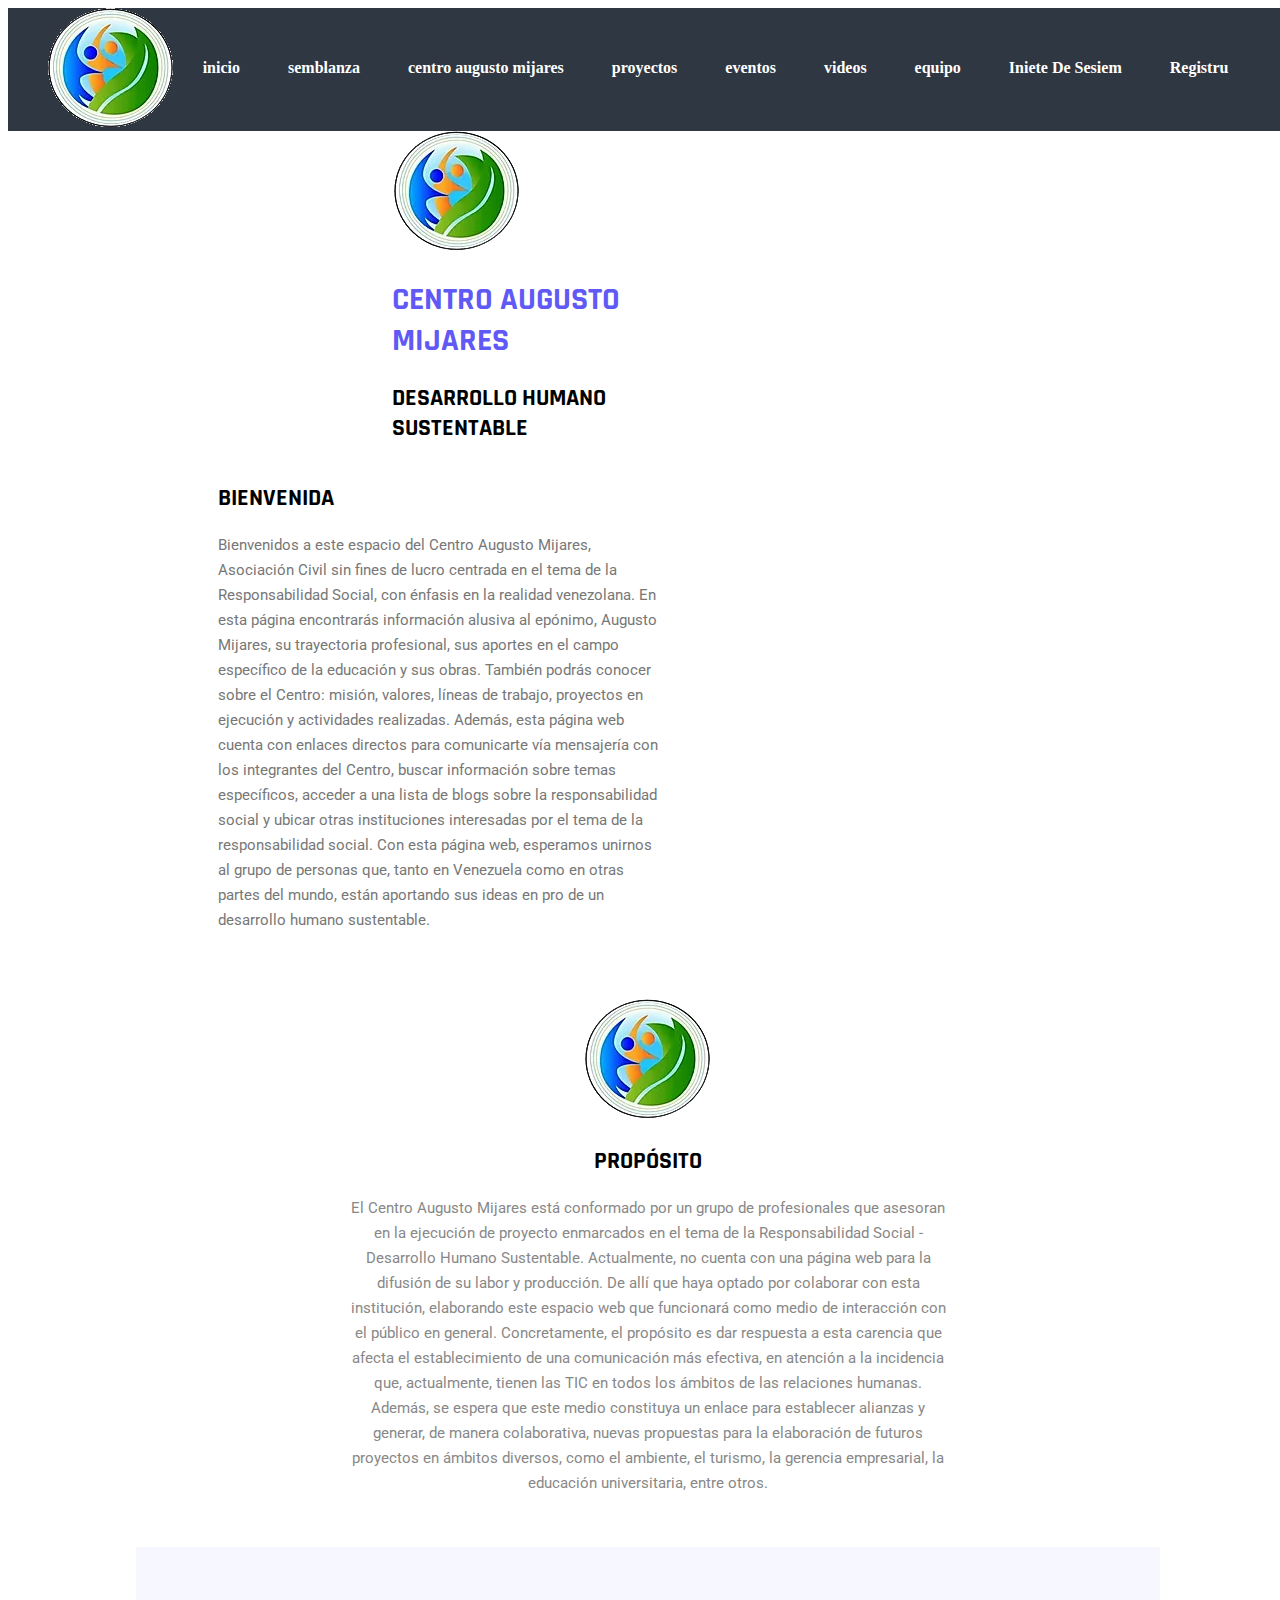
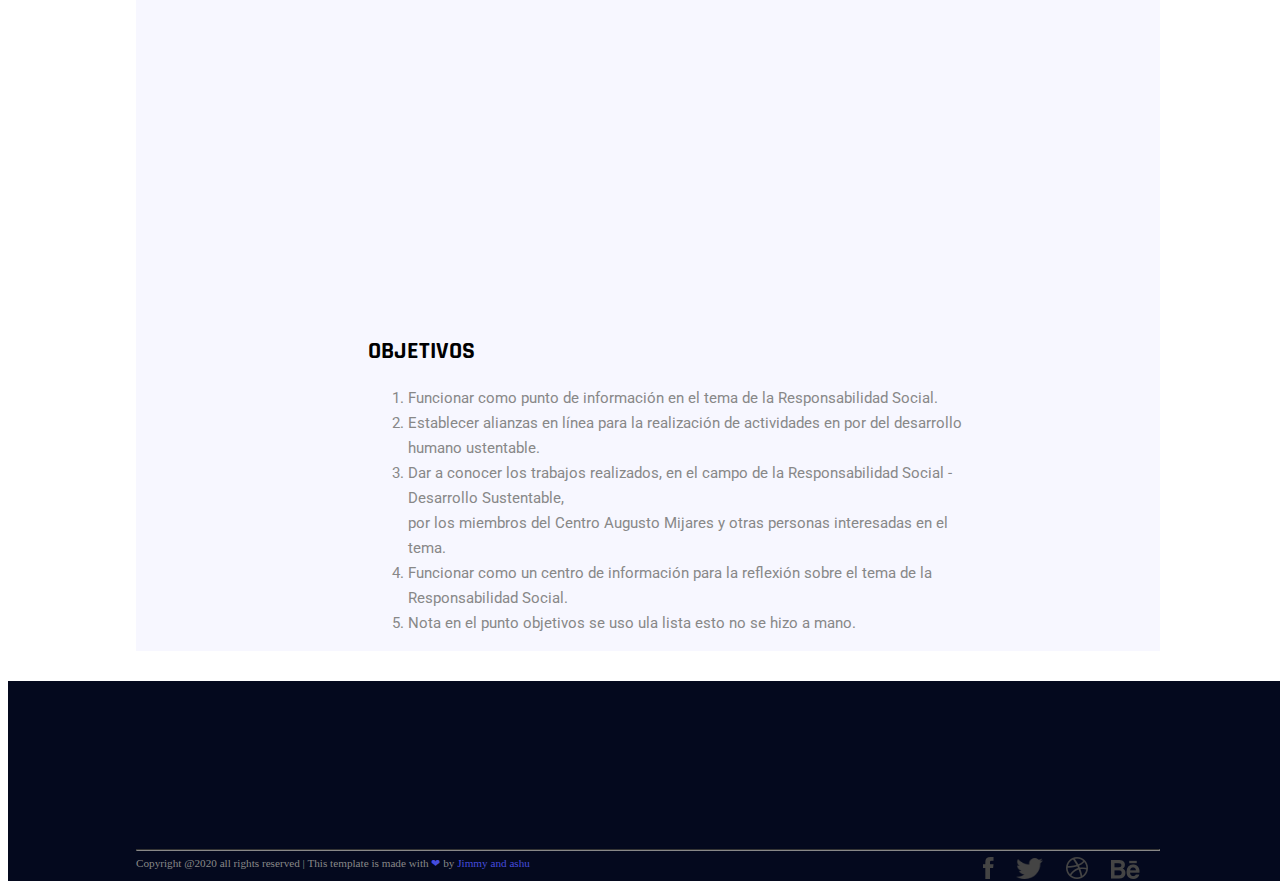
<file: inicio.html>
<!DOCTYPE html>
<html lang="en">
<head>
    <meta charset="UTF-8" names="viewport" content="width=device-width">
    <title>Title</title>
    <cookie-value></cookie-value>
    <link rel="stylesheet" type="text/css" href="style/mijares.css">
    <script type="text/javascript" src="Js/PopupWindows.js"></script>
</head>
<body>

<?php
 echo "131"
 response.setHeader("Set-Cookie", "HttpOnly;Secure;SameSite=Strict");
?>

<div class="nav-container">
    <img src="image/logo.png">
    <a href="inicio.html" class="activeTag">inicio</a>
    <a href="semblanza.html">semblanza</a>
    <a href="centro augusto mijares.html">centro augusto mijares</a>
    <a href="proyectos.html">proyectos</a>
    <a href="eventos.html">eventos</a>
    <a href="videos.html">videos</a>
    <a href="equipo.html">equipo</a>
    <a onclick="openLoginPopupWindow()">Iniete De Sesiem</a>
    <a  onclick="openRegisterWindow()">Registru</a>
    <a href="User.html" id="userTag" style="display: none">User</a>
</div >
<div id="wrapper" class="inicio">
<div>
    <div class="titleLogo">
        <img src="image/logo.png" alt="">
        <h1>CENTRO AUGUSTO MIJARES</h1>
        <h2>DESARROLLO HUMANO SUSTENTABLE</h2>
    </div>

    <div class="description">
        <h2>BIENVENIDA</h2>
        <p> Bienvenidos a este espacio del Centro Augusto Mijares, Asociación Civil sin fines de
            lucro centrada en el tema de la Responsabilidad Social, con énfasis en la realidad
            venezolana. En esta página encontrarás información alusiva al epónimo, Augusto Mijares,
            su trayectoria profesional, sus aportes en el campo específico de la educación y sus obras.
            También podrás conocer sobre el Centro: misión, valores, líneas de trabajo, proyectos en
            ejecución y actividades realizadas. Además, esta página web cuenta con enlaces directos para
            comunicarte vía mensajería con los integrantes del Centro, buscar información sobre temas
            específicos, acceder a una lista de blogs sobre la responsabilidad social y ubicar otras
            instituciones interesadas por el tema de la responsabilidad social. Con esta página web,
            esperamos unirnos al grupo de personas que, tanto en Venezuela como en otras partes del
            mundo, están aportando sus ideas en pro de un desarrollo humano sustentable.</p>
    </div>
</div>

    <div class="descriptionBottom">
        <img src="image/logo.png" alt="">
        <h2>PROPÓSITO</h2>
        <p>El Centro Augusto Mijares está conformado por un grupo de profesionales que asesoran en la
            ejecución de proyecto enmarcados en el tema de la Responsabilidad Social - Desarrollo
            Humano Sustentable. Actualmente, no cuenta con una página web para la difusión de su
            labor y producción. De allí que haya optado por colaborar con esta institución,
            elaborando este espacio web que funcionará como medio de interacción con el público en general.
            Concretamente, el propósito es dar respuesta a esta carencia que afecta el establecimiento de una
            comunicación más efectiva, en atención a la incidencia que, actualmente, tienen las TIC en todos
            los ámbitos de las relaciones humanas. Además, se espera que este medio constituya un enlace para
            establecer alianzas y generar, de manera colaborativa, nuevas propuestas para la elaboración de
            futuros proyectos en ámbitos diversos, como el ambiente, el turismo, la gerencia empresarial,
            la educación universitaria, entre otros.</p>
    </div>

<div class="videoDescription-container">

    <div class="center">
        <iframe width="560" height="315" src="https://www.youtube.com/embed/0o9ULJAt7cA" frameborder="0"
                allow="accelerometer; autoplay; encrypted-media; gyroscope; picture-in-picture"
                allowfullscreen>
        </iframe>
            <div class = "descriptionVieo">
                    <h2>OBJETIVOS</h2>
                    <ol>
                        <li>Funcionar como punto de información en el tema de la Responsabilidad Social.</li>
                        <li>  Establecer alianzas en línea para la realización de actividades en por del desarrollo humano ustentable.</li>
                        <li> Dar a conocer los trabajos realizados, en el campo de la Responsabilidad Social - Desarrollo Sustentable,</li>
                        por los miembros del Centro Augusto Mijares y otras personas interesadas en el tema.</li>
                        <li>  Funcionar como un centro de información para la reflexión sobre el tema de la Responsabilidad Social.</li>
                        <li>Nota en el punto objetivos se uso ula lista esto no se hizo a mano.</li>
                </ol>
             </div>
    </div>
</div>
</div>

<footer>
   <div class="container">
      <div id="bootom-container" >
          <hr>
          <text>Copyright @2020 all rights reserved | This template is made with <text id="name">❤</text> by <text id="name">Jimmy and ashu</text></text>
          <div id="iconGroup" style="float: right">
              <img src="image/facebook.png" class="facebook" alt="">
              <img src="image/twitter.png" class="twitter" alt="">
              <img src="image/basketball.png" alt="">
              <img src="image/Be.png" alt="">
          </div>
      </div>
   </div>
</footer>

</div>
<div id="LoginWindow"></div>
<div id="RegisterWindow"></div>
</body>
</html>

<script type="text/javascript" src="Js/afterOnload.js"></script>
</file>
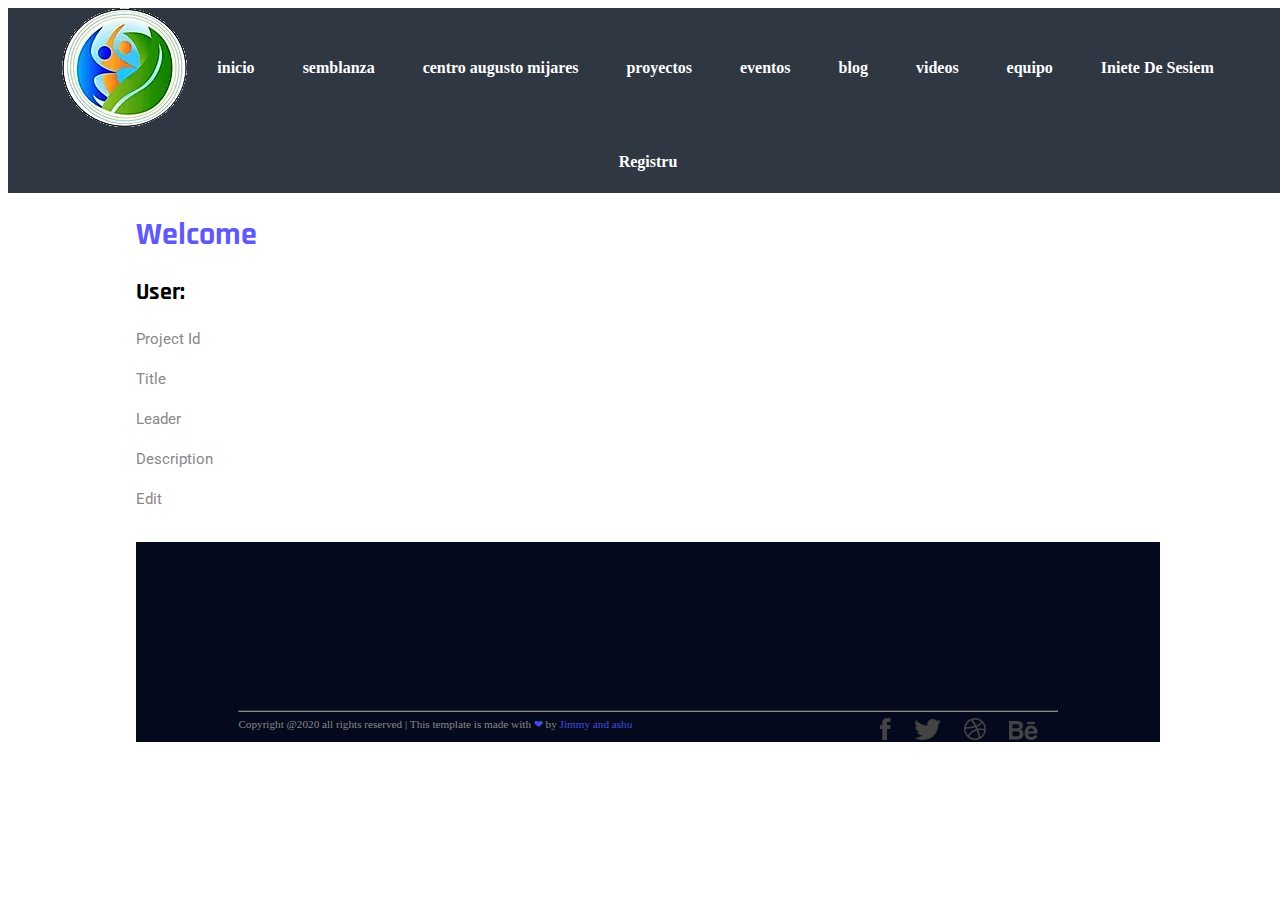
<file: project.html>
<!DOCTYPE html>
<html lang="en">
<head>
    <meta charset="UTF-8">
    <title>User</title>
    <link rel="stylesheet" type="text/css" href="style/mijares.css">
    <script type="text/javascript" src="Js/User.js"></script>
    <script type="text/javascript" src="Js/PopupWindows.js"></script>
</head>

<body>

    <div class="nav-container">
        <img src="image/logo.png">
        <a href="index.html">inicio</a>
        <a href="semblanza.html">semblanza</a>
        <a href="centro augusto mijares.html" >centro augusto mijares</a>
        <a href="proyectos.php">proyectos</a>
        <a href="eventos.php">eventos</a>
         <a href="http://jxp8516.uta.cloud/wordpress/">blog</a>
        <a href="videos.php">videos</a>    
        <a href="equipo.html">equipo</a>
        <a onclick="openLoginPopupWindow()">Iniete De Sesiem</a>
        <a onclick="openRegisterWindow()">Registru</a>
        <a href="User.html" id="userTag" style="display: none;color: #454cde">User</a>
    </div>
    <div id="wrapper" class="project">
    <div class="titleRow">
        <h1>Welcome</h1>
        <h2 id="username">User:</h2>
    </div>
    <div id="displayTag">
            <p>Project Id</p><p>Title</p><p>Leader</p>
            <p>Description</p><p>Edit</p>
        </div>
        
        
        <footer>
            <div class="container">
                <div id="bootom-container" >
                    <hr>
                    <text>Copyright @2020 all rights reserved | This template is made with <text id="name">❤</text> by <text id="name">Jimmy and ashu</text></text>
                    <div id="iconGroup" style="float: right">
                        <img src="image/facebook.png" class="facebook" alt="">
                        <img src="image/twitter.png" class="twitter" alt="">
                        <img src="image/basketball.png" alt="">
                        <img src="image/Be.png" alt="">
                    </div>
                </div>
            </div>
        </footer>
        <div id="LoginWindow"></div>
        <div id="RegisterWindow"></div>
    </div>
    </div>
    </body>
    
    
    
    </html>
</file>
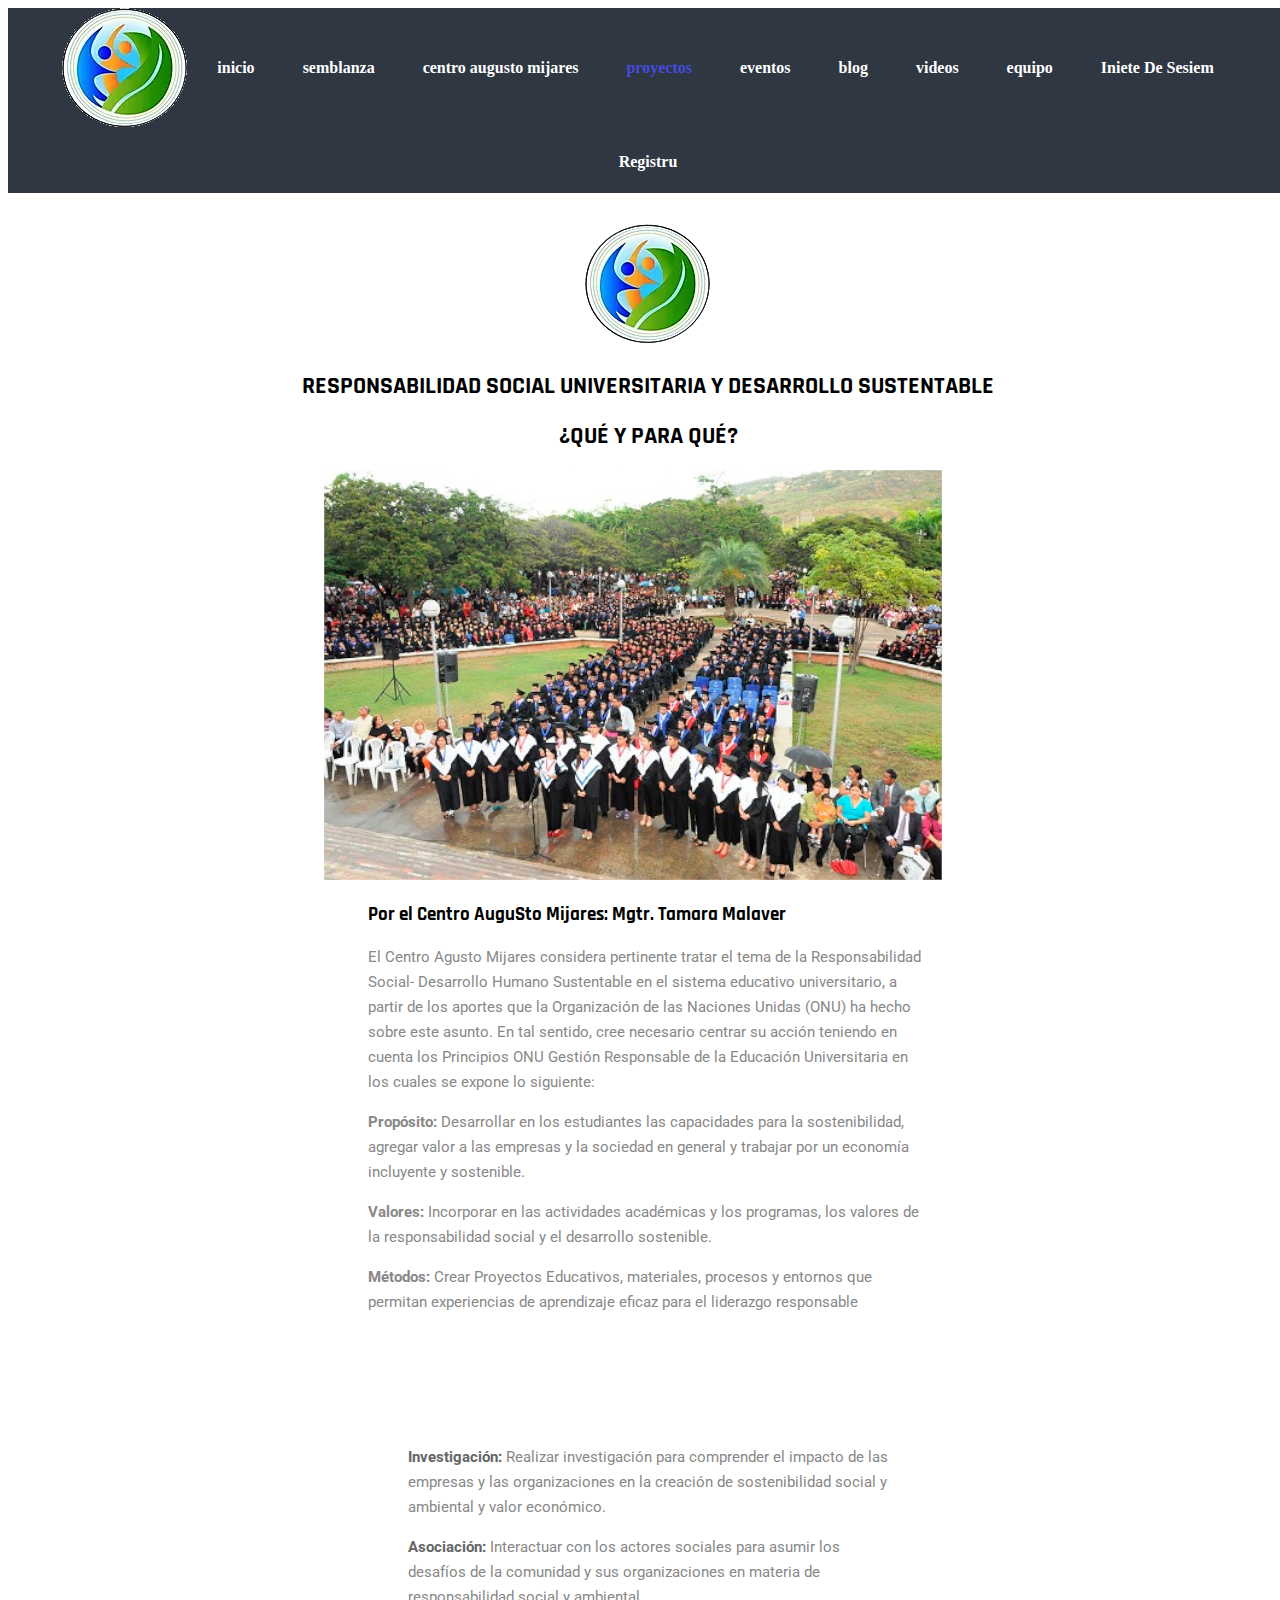
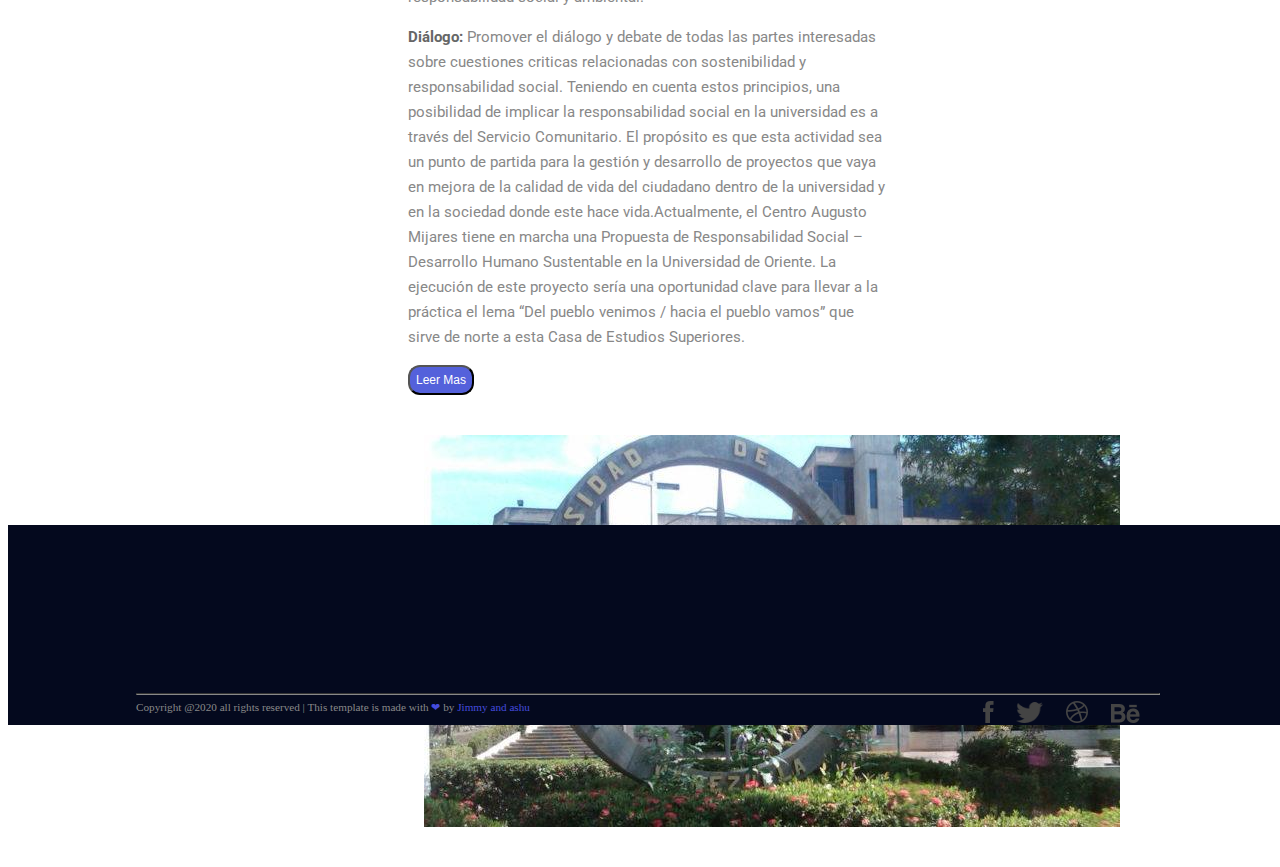
<file: proyectos.html>
<!DOCTYPE html>
<html lang="en">
<head>
    <meta charset="UTF-8">
    <title>proyectos</title>
    <link rel="stylesheet" type="text/css" href="style/mijares.css">
    <script type="text/javascript" src="Js/PopupWindows.js"></script>

</head>
<body>
<!--    <script>-->
<!--        if(sessionStorage.getItem('username')==null){-->

<!--        }-->
<!--    </script>-->

<div class="nav-container">
    <img src="image/logo.png">
    <a href="index.html">inicio</a>
    <a href="semblanza.html">semblanza</a>
    <a href="centro augusto mijares.html">centro augusto mijares</a>
    <a href="proyectos.html" style="color: #454cde">proyectos</a>
    <a href="eventos.html">eventos</a>
     <a href="http://jxp8516.uta.cloud/wordpress/">blog</a>
    <a href="videos.html">videos</a>
    <a href="equipo.html">equipo</a>
    <a onclick="openLoginPopupWindow()">Iniete De Sesiem</a>
    <a onclick="openRegisterWindow()">Registru</a>
    <a href="User.html" id="userTag" style="display: none">User</a>
</div >
<div id="wrapper" class="proyectos">
<div>
    <div class="Heading">
        <img src="image/logo.png" alt="">
        <h2>RESPONSABILIDAD SOCIAL UNIVERSITARIA​ Y DESARROLLO SUSTENTABLE</h2>
        <h2>¿QUÉ Y PARA QUÉ?</h2>
    </div>
</div> 
<div id="row1">
    <img src="image/graduandos.jpg" alt="" />
    <div>
        <h3>Por el Centro AuguSto Mijares: Mgtr. Tamara Malaver</h3>
        <p>El Centro Agusto Mijares considera pertinente tratar el tema de la Responsabilidad Social-
            Desarrollo Humano Sustentable en el sistema educativo universitario, a partir de los aportes
            que la Organización de las Naciones Unidas (ONU) ha hecho sobre este asunto. En tal sentido, 
            cree necesario centrar su acción teniendo en cuenta los Principios ONU Gestión Responsable
            de la Educación Universitaria en los cuales se expone lo siguiente:
        </p>
        <p><b>Propósito:</b> Desarrollar en los estudiantes las capacidades para
            la sostenibilidad, agregar valor a las empresas y la sociedad en general
            y trabajar por un economía incluyente y sostenible.</p>
        <p><b>Valores:</b> Incorporar en las actividades académicas y los programas, 
            los valores de la responsabilidad social y el desarrollo sostenible.
        </p>
        <p><b>Métodos:</b> Crear Proyectos Educativos, materiales, procesos y entornos
             que permitan experiencias de aprendizaje eficaz para el liderazgo responsable
        </p>
    </div>
</div>
<div id="row2">
    <div>
        <p><b>Investigación:</b> Realizar investigación para comprender el impacto
            de las empresas y las organizaciones en la creación de sostenibilidad
            social y ambiental y valor económico.
        </p>
        <p><b>Asociación:</b> Interactuar con los actores sociales para asumir los
            desafíos de la comunidad y sus organizaciones en materia de
            responsabilidad social y ambiental.
        </p>
        <p><b>Diálogo:</b> Promover el diálogo y debate de todas las partes interesadas
            sobre cuestiones criticas relacionadas con sostenibilidad y responsabilidad social.
            Teniendo en cuenta estos principios, una posibilidad de implicar la responsabilidad
            social en la universidad es a través del Servicio Comunitario. El propósito es que
            esta actividad sea un punto de partida para la gestión y desarrollo de proyectos que
            vaya en mejora de la calidad de vida del ciudadano dentro de la universidad y en la
            sociedad donde este hace vida.Actualmente, el Centro Augusto Mijares tiene en marcha
            una Propuesta de Responsabilidad Social – Desarrollo Humano Sustentable en la Universidad de Oriente.
            La ejecución de este proyecto sería una oportunidad clave para llevar a la práctica el lema “Del pueblo
            venimos / hacia el pueblo vamos” que sirve de norte a esta Casa de Estudios Superiores.
        </p>
        <button class="button1" type="button">Leer Mas</button>
    </div>
    <img src="image/descarga.jpg" alt="" />
</div>
</div>
<footer>
    <div class="container">
        <div id="bootom-container" >
            <hr>
            <text>Copyright @2020 all rights reserved | This template is made with <text id="name">❤</text> by <text id="name">Jimmy and ashu</text></text>
            <div id="iconGroup" style="float: right">
                <img src="image/facebook.png" class="facebook" alt="">
                <img src="image/twitter.png" class="twitter" alt="">
                <img src="image/basketball.png" alt="">
                <img src="image/Be.png" alt="">
            </div>
        </div>
    </div>
</footer>

<div id="LoginWindow"></div>
<div id="RegisterWindow"></div>
</body>
</html>
<script type="text/javascript" src="Js/afterOnload.js"></script>
</file>
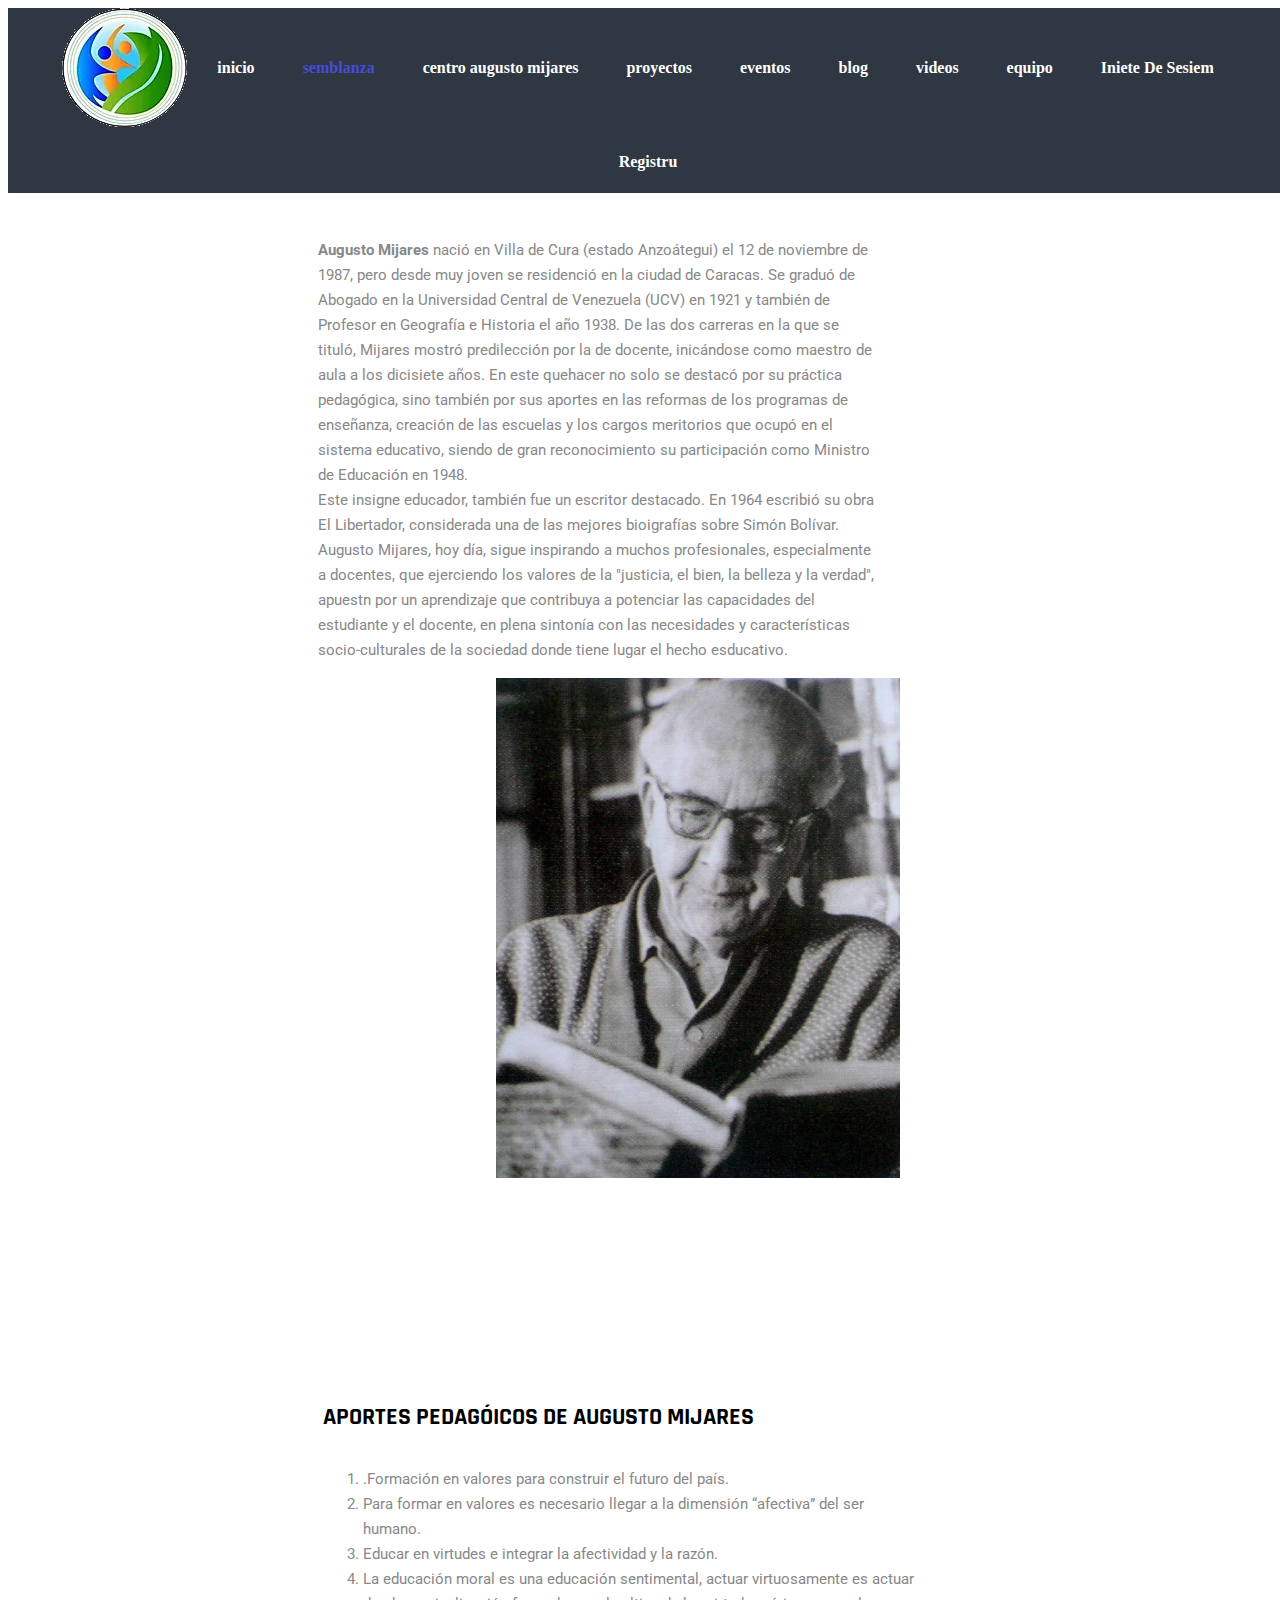
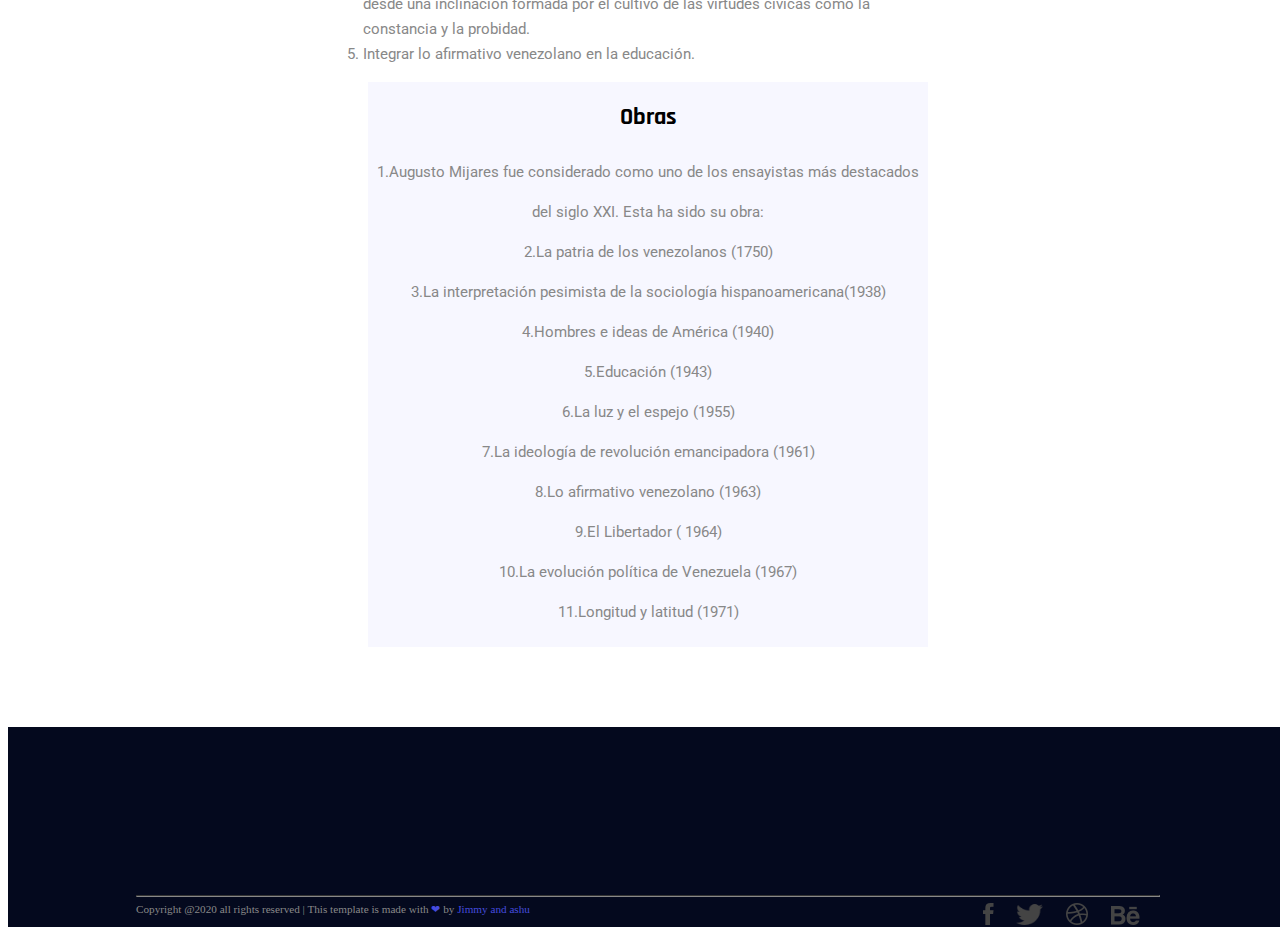
<file: semblanza.html>
<!DOCTYPE html>
<html lang="en">
<head>
    <meta charset="UTF-8">
    <title>semblanza</title>
    <link rel="stylesheet" type="text/css" href="style/mijares.css">
    <link rel="stylesheet" href="https://cdnjs.cloudflare.com/ajax/libs/font-awesome/4.7.0/css/font-awesome.min.css">
    <script type="text/javascript" src="Js/PopupWindows.js"></script>
</head>
<body>
<script>
// if(sessionStorage.getItem('username')==null){

// }

</script>

<div class="nav-container"  id="myTopnav">
    <img src="image/logo.png">
    <a href="index.html" >inicio</a>
    <a href="semblanza.html"style="color: #454cde">semblanza</a>
    <a href="centro augusto mijares.html">centro augusto mijares</a>
    <a href="proyectos.php">proyectos</a>
    <a href="eventos.php">eventos</a>
    <a href="http://jxp8516.uta.cloud/wordpress/">blog</a>
    <a href="videos.php">videos</a>
    <a href="equipo.php">equipo</a>
    <a onclick="openLoginPopupWindow()">Iniete De Sesiem</a>
    <a onclick="openRegisterWindow()">Registru</a>
    <a href="project.php" id="userTag" style="display: none">User</a>
    <a href="javascript:void(0);" class="icon" onclick="openResponsive()">
        <i class="fa fa-bars"></i>
    </a>
</div >
<div id="wrapper" class="semblanza">
<div id="row1">
    <p><b>Augusto Mijares</b> nació en Villa de Cura (estado Anzoátegui) el 12 de
        noviembre de 1987, pero desde muy joven se residenció en la ciudad
        de Caracas. Se graduó de Abogado en la Universidad Central de Venezuela
        (UCV) en 1921 y también de Profesor en Geografía e Historia el año 1938.
        De las dos carreras en la que se tituló, Mijares mostró predilección por
        la de docente, inicándose como maestro de aula a los dicisiete años. En este
        quehacer no solo se destacó por su práctica pedagógica, sino también por sus
        aportes en las reformas de los programas de enseñanza, creación de las escuelas y
        los cargos meritorios que ocupó en el sistema educativo, siendo de gran reconocimiento
        su participación como Ministro de Educación en 1948.<br>
        Este insigne educador, también fue un escritor destacado. En 1964 escribió su obra El Libertador,
        considerada una de las mejores bioigrafías sobre Simón Bolívar.
        Augusto Mijares, hoy día, sigue inspirando a muchos profesionales, especialmente a
        docentes, que ejerciendo los valores de la "justicia, el bien, la belleza y la verdad", apuestn
        por un aprendizaje que contribuya a potenciar las capacidades del estudiante y el docente, en plena sintonía
        con las necesidades y características socio-culturales de la sociedad donde tiene lugar el hecho esducativo.
    </p>
    <img src="image/Augusto_Mijares.jpg" alt="">
</div>

<div id="row2">
    <div id="left-container">
        <h2>APORTES PEDAGÓICOS DE AUGUSTO MIJARES</h2>
        <ol>
            <li>.Formación en valores para construir el futuro del país.</li>
            <li>Para formar en valores es necesario llegar a la dimensión “afectiva” del ser humano.</li>
            <li>Educar en virtudes e integrar la afectividad y la razón.</li>
            <li>La educación moral es una educación sentimental, actuar virtuosamente es
                actuar desde una inclinación formada por el cultivo de las virtudes cívicas como la constancia y la probidad.</li>
            <li>Integrar lo afirmativo venezolano en la educación.</li>
        </ol>

    </div>

    <div id="right-container">
        <h2>Obras</h2>
        <p class="bigger-line-height">
            1.Augusto Mijares fue considerado como uno de los ensayistas más destacados del siglo XXI. Esta ha sido su obra:
            <br>
            2.La patria de los venezolanos (1750)
            <br>
            3.La interpretación pesimista de la sociología hispanoamericana(1938)
            <br>
            4.Hombres e ideas de América (1940)
            <br>
            5.Educación (1943)
            <br>
            6.La luz y el espejo (1955)
            <br>
            7.La ideología de revolución emancipadora (1961)
            <br>
            8.Lo afirmativo venezolano (1963)
            <br>
            9.El Libertador ( 1964)
            <br>
            10.La evolución política de Venezuela (1967)
            <br>
            11.Longitud y latitud (1971)
        </p>
    </div>

</div>
</div>
<footer>
    <div class="container">
        <div id="bootom-container" >
            <hr>
            <text>Copyright @2020 all rights reserved | This template is made with <text id="name">❤</text> by <text id="name">Jimmy and ashu</text></text>
            <div id="iconGroup" style="float: right">
                <img src="image/facebook.png" class="facebook" alt="">
                <img src="image/twitter.png" class="twitter" alt="">
                <img src="image/basketball.png" alt="">
                <img src="image/Be.png" alt="">
            </div>
        </div>
    </div>
</footer>

<div id="LoginWindow"></div>
<div id="RegisterWindow"></div>
</body>
</html>
<script type="text/javascript" src="Js/afterOnload.js"></script>
</file>
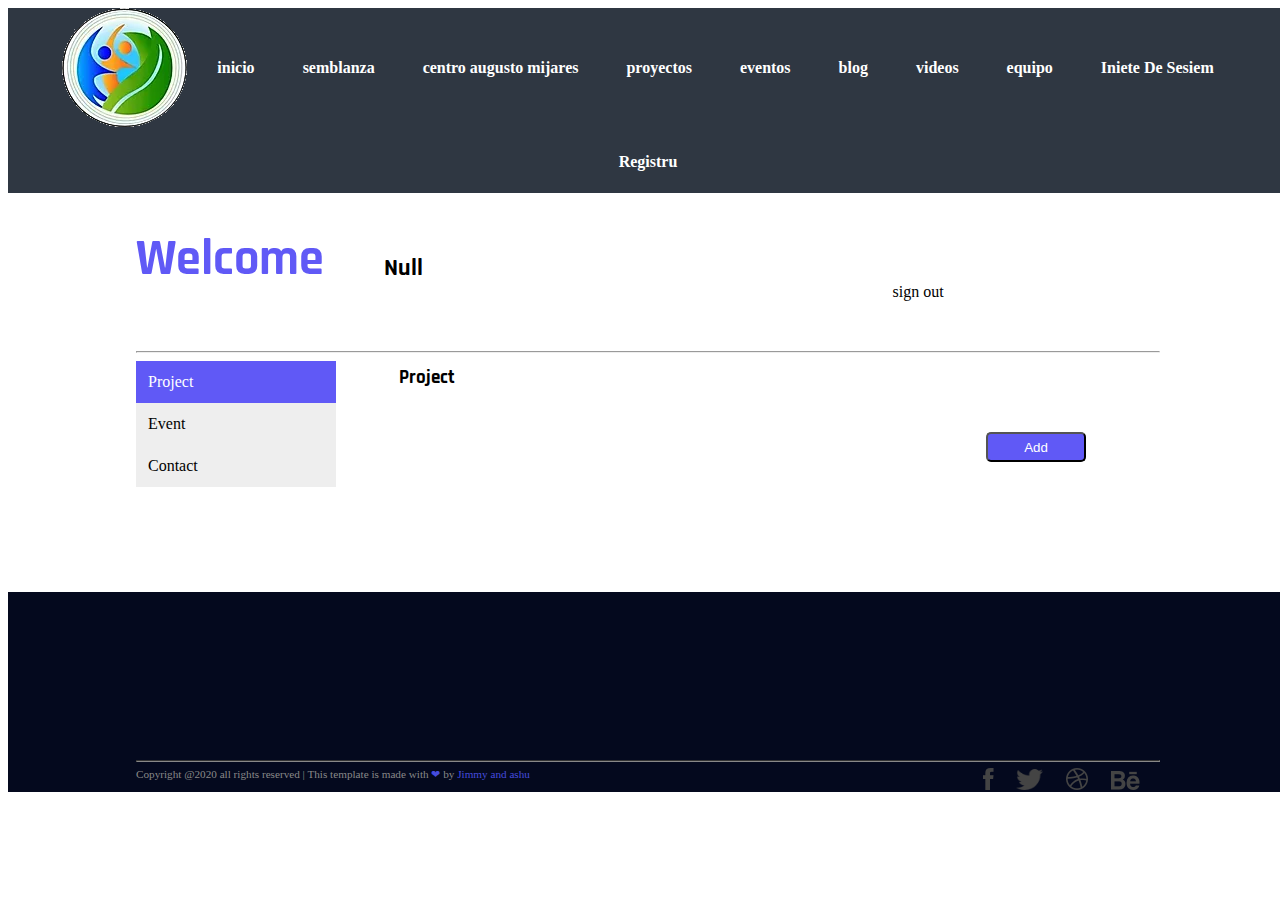
<file: User.html>
<!DOCTYPE html>
<html lang="en">
<head>
    <meta charset="UTF-8">
    <title>User</title>
    <link rel="stylesheet" type="text/css" href="style/mijares.css">
    <script type="text/javascript" src="Js/User.js"></script>
    <script type="text/javascript" src="Js/PopupWindows.js"></script>
</head>

<body>

    <div class="nav-container">
        <img src="image/logo.png">
        <a href="index.html">inicio</a>
        <a href="semblanza.html">semblanza</a>
        <a href="centro augusto mijares.html" >centro augusto mijares</a>
        <a href="proyectos.php">proyectos</a>
        <a href="eventos.php">eventos</a>
         <a href="http://jxp8516.uta.cloud/wordpress/">blog</a>
        <a href="videos.php">videos</a>    
        <a href="equipo.html">equipo</a>
        <a onclick="openLoginPopupWindow()">Iniete De Sesiem</a>
        <a onclick="openRegisterWindow()">Registru</a>
        <a href="User.html" id="userTag" style="display: none;color: #454cde">User</a>
        <a href="javascript:void(0);" class="icon" onclick="openResponsive()">
            <i class="fa fa-bars"></i>
        </a>
    </div>
    <div id="wrapper" class="User">
    <div class="titleRow">

        <h1>Welcome</h1>
        <h2 id="username">User:</h2>
        <text onclick="signout()">sign out</text>

    </div>
    <hr>


    <div class="vertical-menu">

        <!-- <a href="#" id="project" onclick="projectClick()">Project</a>
        <a href="#" id="event" onclick="eventClick()">Event</a>
        <a href="#" id="contact" onclick="contactClick()">Contact</a> -->
        <a href="project.php" id="project" >Project</a>
        <a href="event.php" id="event" >Event</a>
        <a href="contacts.php" id="contact" >Contact</a>
    </div>

    <div class="table_container">
        <h3 id="clickedName">Project</h3>
        <button id="iddButton">Add</button>
    </div>
</div>
    <footer>
        <div class="container">
            <div id="bootom-container" >
                <hr>
                <text>Copyright @2020 all rights reserved | This template is made with <text id="name">❤</text> by <text id="name">Jimmy and ashu</text></text>
                <div id="iconGroup" style="float: right">
                    <img src="image/facebook.png" class="facebook" alt="">
                    <img src="image/twitter.png" class="twitter" alt="">
                    <img src="image/basketball.png" alt="">
                    <img src="image/Be.png" alt="">
                </div>
            </div>
        </div>
    </footer>
    <div id="LoginWindow"></div>
    <div id="RegisterWindow"></div>
</body>



</html>
<script type="text/javascript" src="Js/afterOnload.js"></script>
<script>
    refresUserName();
    projectClick();
</script>
</file>
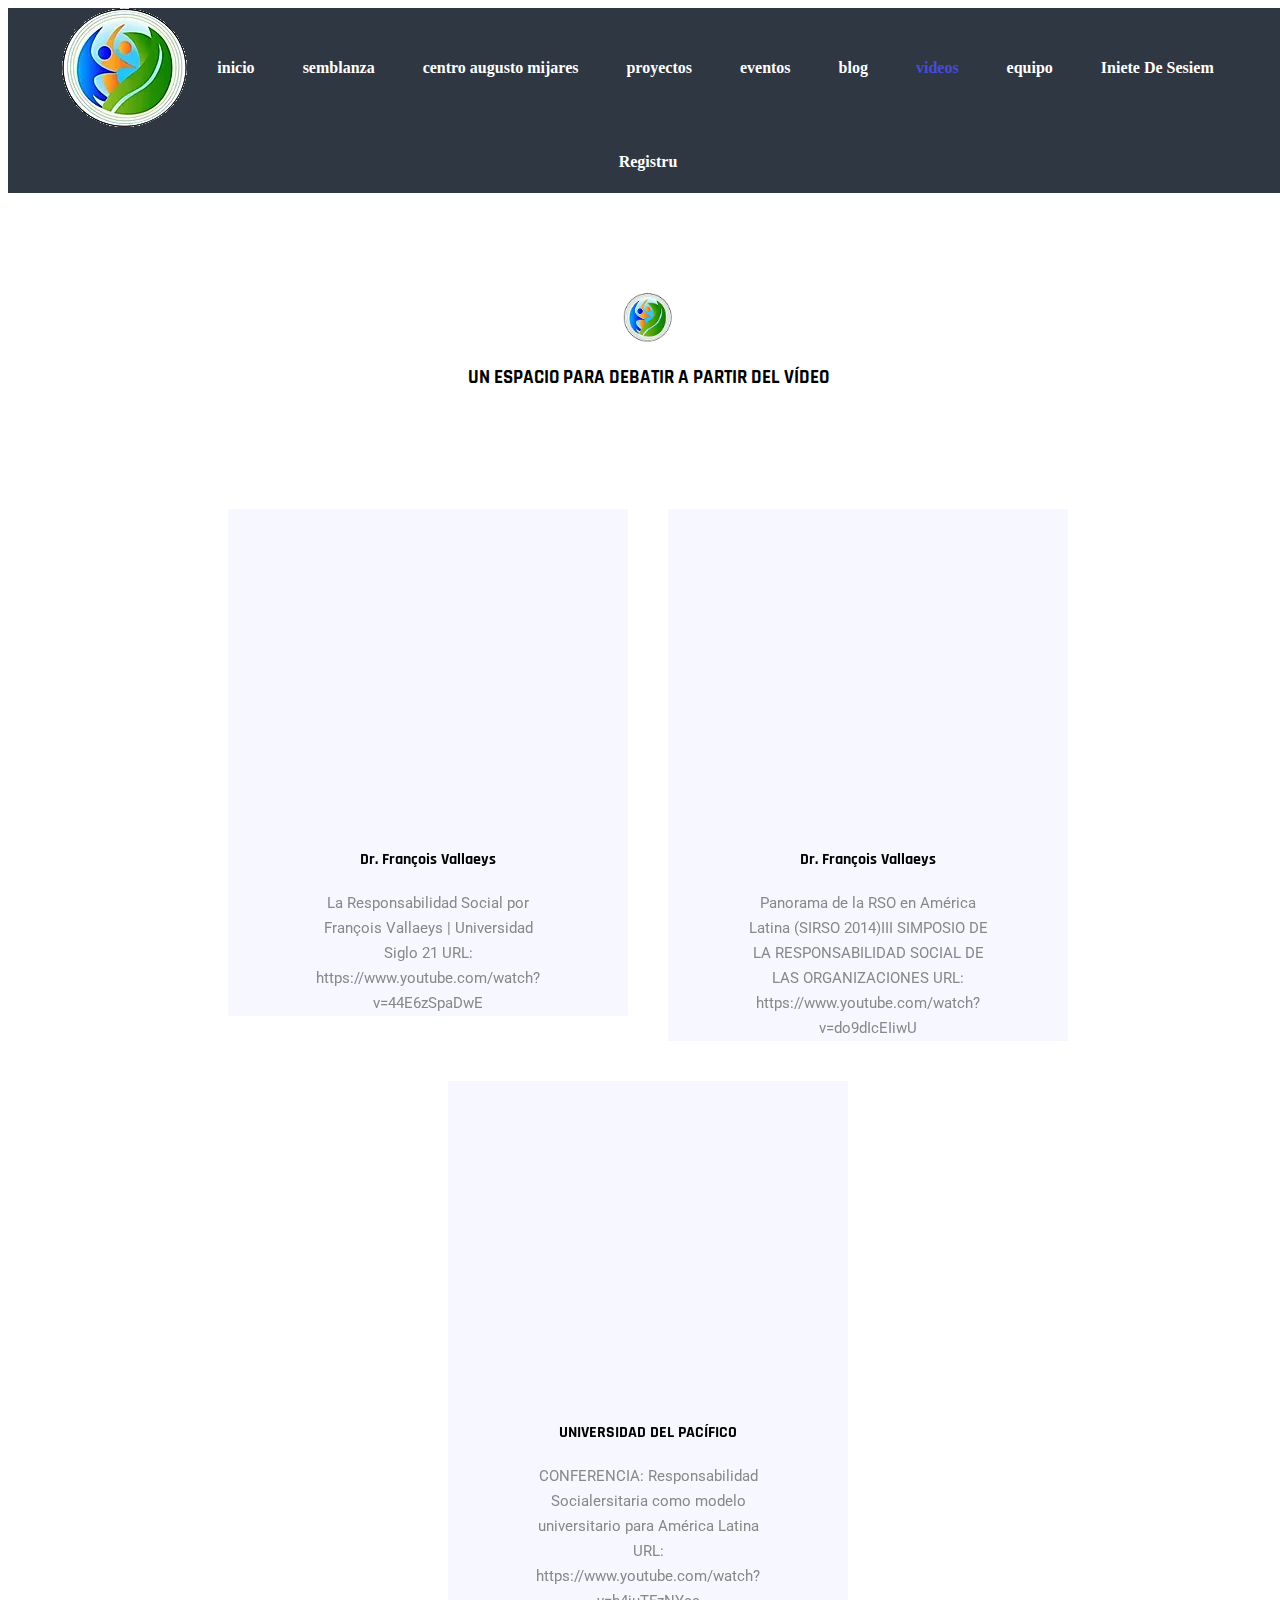
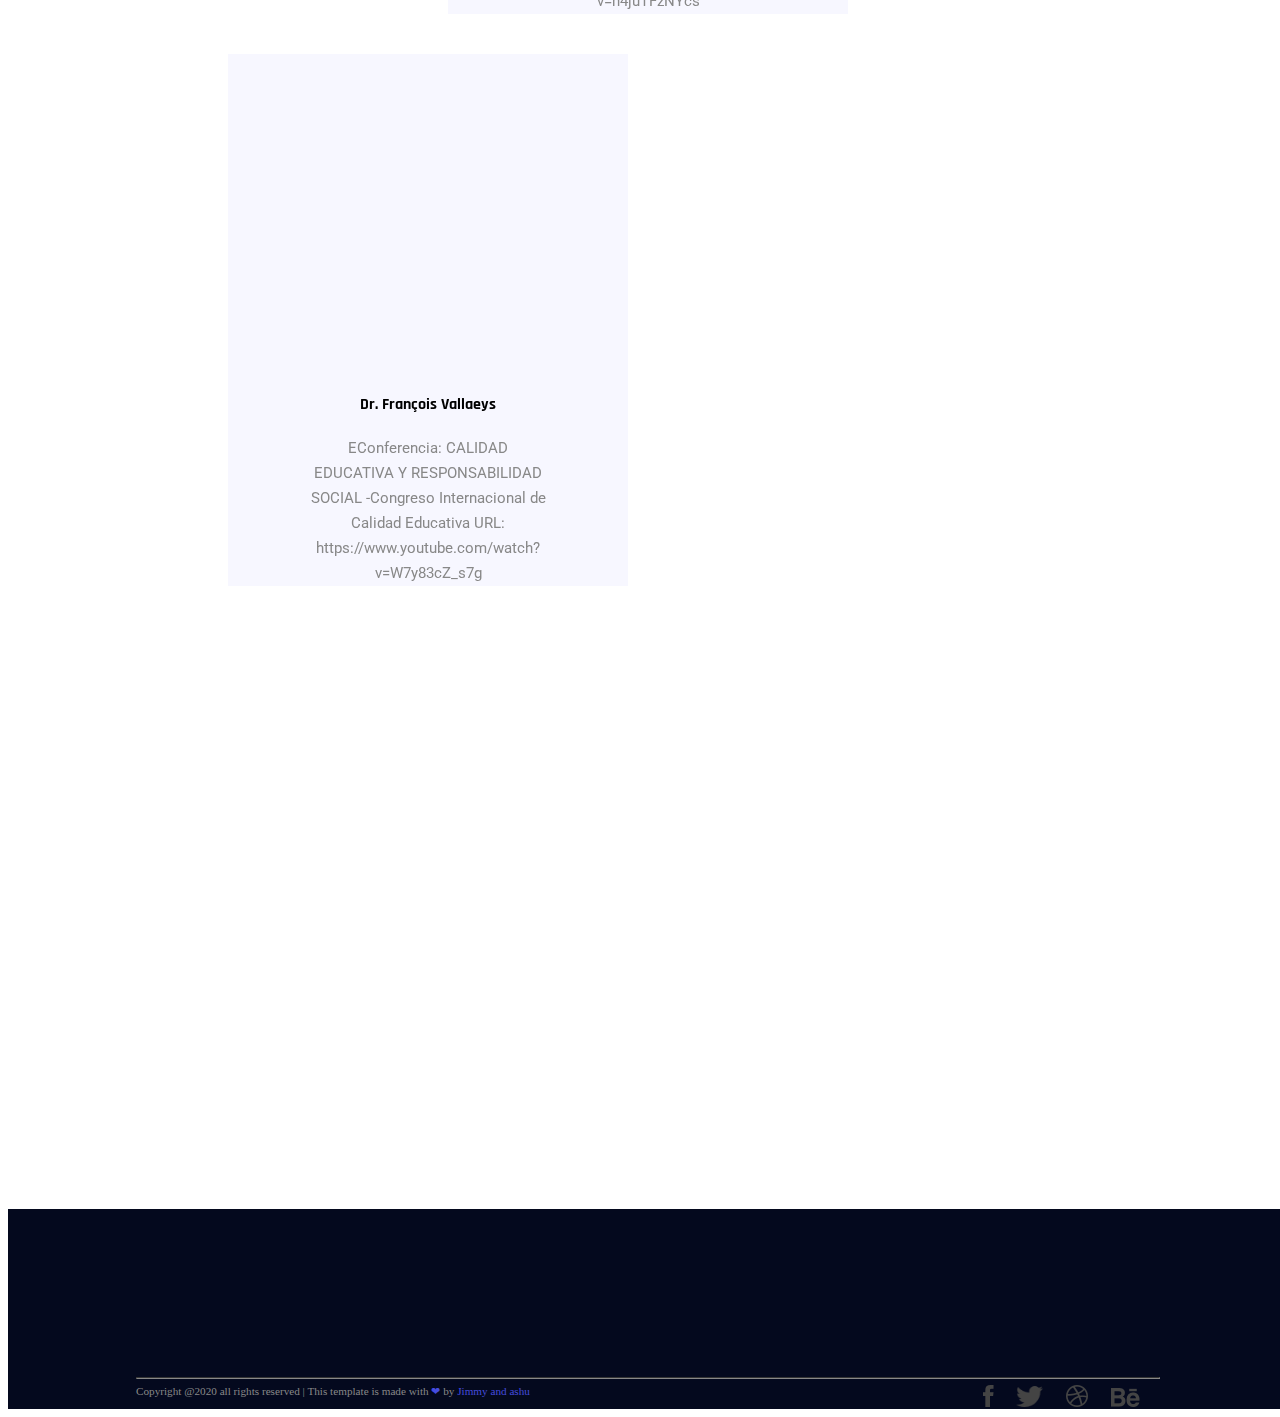
<file: videos.html>
<!DOCTYPE html>
<html lang="en">
<head>
    <meta charset="UTF-8">
    <title>videos</title>
    <link rel="stylesheet" type="text/css" href="style/mijares.css">
    <script type="text/javascript" src="Js/PopupWindows.js"></script>
    <link rel="stylesheet" href="https://cdnjs.cloudflare.com/ajax/libs/font-awesome/4.7.0/css/font-awesome.min.css">
</head>
<body>

<div class="nav-container" id="myTopnav">
    <img src="image/logo.png">
    <a href="index.html">inicio</a>
    <a href="semblanza.html">semblanza</a>
    <a href="centro augusto mijares.html">centro augusto mijares</a>
    <a href="proyectos.php">proyectos</a>
    <a href="eventos.php">eventos</a>
    <a href="http://jxp8516.uta.cloud/wordpress/">blog</a>
    <a href="videos.html" style="color: #454cde">videos</a>
    <a href="equipo.php">equipo</a>
    <a onclick="openLoginPopupWindow()">Iniete De Sesiem</a>
    <a onclick="openRegisterWindow()">Registru</a>
    <a href="project.php" id="userTag" style="display: none">User</a>
    <a href="javascript:void(0);" class="icon" onclick="openResponsive()">
        <i class="fa fa-bars"></i>
    </a>
</div >
<div id="wrapper" class="video">
<div class="title">
    <img src="image/logo.png">
    <h3>UN ESPACIO PARA DEBATIR A PARTIR DEL VÍDEO</h3>
</div>

<div class="flex">
    <div class="card">
         <iframe width="560" height="315" src="https://www.youtube.com/embed/44E6zSpaDwE"
            frameborder="0" allow="accelerometer; autoplay; encrypted-media; gyroscope; picture-in-picture" allowfullscreen></iframe>
        <h4>Dr. François Vallaeys</h4>
        <p>
            La Responsabilidad Social por François Vallaeys | Universidad Siglo 21 URL: https://www.youtube.com/watch?v=44E6zSpaDwE
        </p>
    </div>
    <div class="card">
        <iframe width="560" height="315" src="https://www.youtube.com/embed/do9dIcEIiwU" frameborder="0"
                 allow="accelerometer; autoplay; encrypted-media; gyroscope; picture-in-picture" allowfullscreen></iframe>
        <h4>Dr. François Vallaeys</h4>
        <p>
            Panorama de la RSO en América Latina (SIRSO 2014)III SIMPOSIO DE LA RESPONSABILIDAD SOCIAL DE LAS ORGANIZACIONES URL: https://www.youtube.com/watch?v=do9dIcEIiwU
        </p>
    </div>
    <div class="card">
        <iframe width="560" height="315" src="https://www.youtube.com/embed/h4juTFzNYcs" frameborder="0" allow="accelerometer;
        autoplay; encrypted-media; gyroscope; picture-in-picture" allowfullscreen></iframe>
        <h4>UNIVERSIDAD DEL PACÍFICO​</h4>
        <p>
            CONFERENCIA: Responsabilidad Socialersitaria como modelo universitario para América Latina URL: https://www.youtube.com/watch?v=h4juTFzNYcs
        </p>
    </div>

</div>

<div class="flex" >

    <div class="card">
        <iframe width="560" height="315" src="https://www.youtube.com/embed/W7y83cZ_s7g" frameborder="0"
                allow="accelerometer; autoplay; encrypted-media; gyroscope; picture-in-picture" allowfullscreen></iframe>
        <h4>Dr. François Vallaeys</h4>
        <p>
            EConferencia: CALIDAD EDUCATIVA Y RESPONSABILIDAD SOCIAL -Congreso Internacional de Calidad Educativa URL: https://www.youtube.com/watch?v=W7y83cZ_s7g
        </p>
    </div>
    <div class="card" style="visibility: hidden">
        <iframe width="560" height="315" src="https://www.youtube.com/embed/W7y83cZ_s7g" frameborder="0"
                                                                             allow="accelerometer; autoplay; encrypted-media; gyroscope; picture-in-picture" allowfullscreen></iframe>
        <h4>Dr. François Vallaeys</h4>
        <p>
            EConferencia: CALIDAD EDUCATIVA Y RESPONSABILIDAD SOCIAL -Congreso Internacional de Calidad Educativa URL: https://www.youtube.com/watch?v=W7y83cZ_s7g
        </p>
        </div>
    <div class="card"  style="visibility: hidden">
        <iframe width="560" height="315" src="https://www.youtube.com/embed/W7y83cZ_s7g" frameborder="0"
                allow="accelerometer; autoplay; encrypted-media; gyroscope; picture-in-picture" allowfullscreen></iframe>
        <h4>Dr. François Vallaeys</h4>
        <p>
            EConferencia: CALIDAD EDUCATIVA Y RESPONSABILIDAD SOCIAL -Congreso Internacional de Calidad Educativa URL: https://www.youtube.com/watch?v=W7y83cZ_s7g
        </p>
    </div>
</div>
</div>
<footer>
    <div class="container">
        <div id="bootom-container" >
            <hr>
            <text>Copyright @2020 all rights reserved | This template is made with <text id="name">❤</text> by <text id="name">Jimmy and ashu</text></text>
            <div id="iconGroup" style="float: right">
                <img src="image/facebook.png" class="facebook" alt="">
                <img src="image/twitter.png" class="twitter" alt="">
                <img src="image/basketball.png" alt="">
                <img src="image/Be.png" alt="">
            </div>
        </div>
    </div>
</footer>

<div id="LoginWindow"></div>
<div id="RegisterWindow"></div>
</body>
</html>
<script type="text/javascript" src="Js/afterOnload.js"></script>
</file>
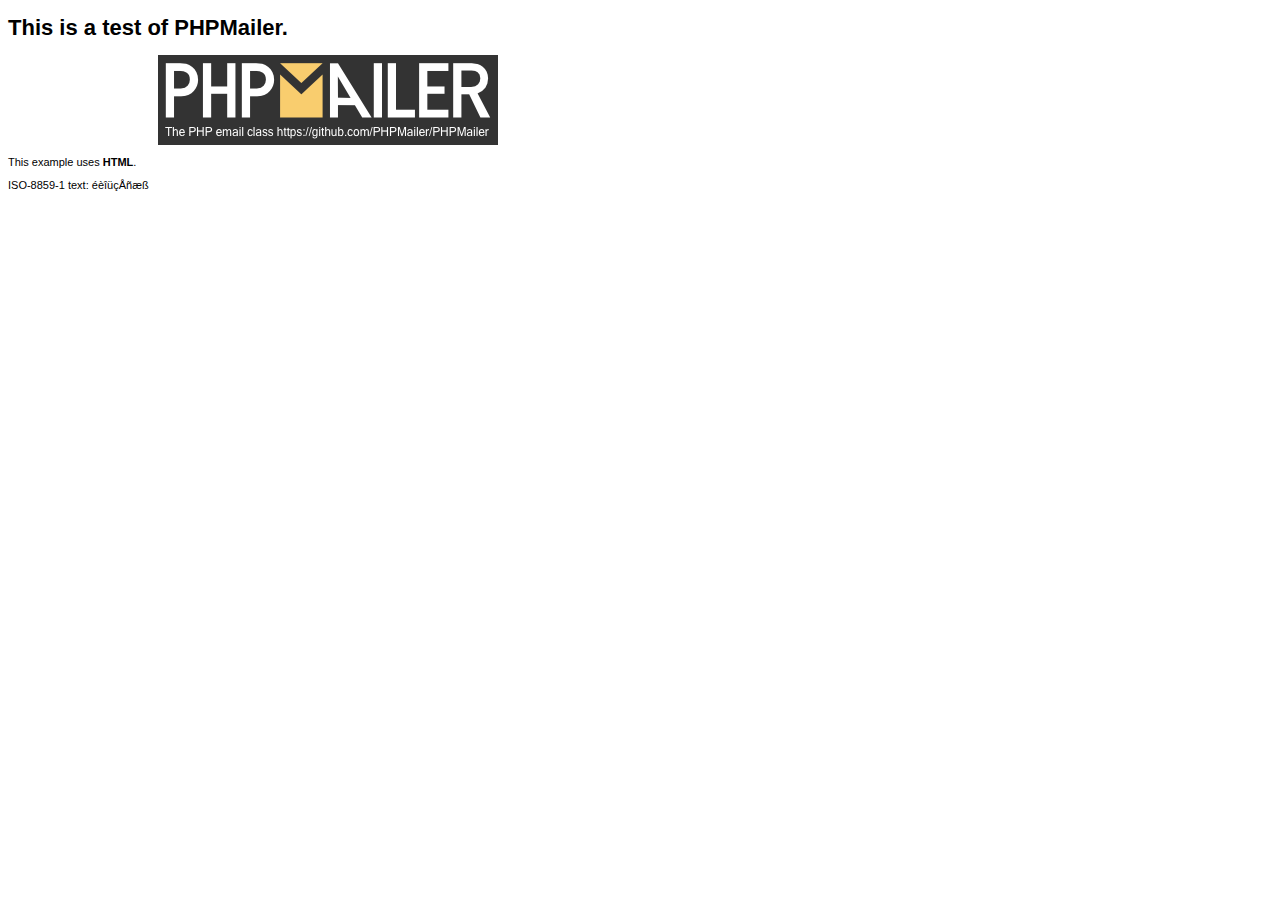
<file: phpmailer/examples/contents.html>
<!DOCTYPE HTML PUBLIC "-//W3C//DTD HTML 4.01 Transitional//EN" "http://www.w3.org/TR/html4/loose.dtd">
<html>
<head>
  <meta http-equiv="Content-Type" content="text/html; charset=iso-8859-1">
  <title>PHPMailer Test</title>
</head>
<body>
<div style="width: 640px; font-family: Arial, Helvetica, sans-serif; font-size: 11px;">
  <h1>This is a test of PHPMailer.</h1>
  <div align="center">
    <a href="https://github.com/PHPMailer/PHPMailer/"><img src="images/phpmailer.png" height="90" width="340" alt="PHPMailer rocks"></a>
  </div>
  <p>This example uses <strong>HTML</strong>.</p>
  <p>ISO-8859-1 text: ���������</p>
</div>
</body>
</html>
</file>
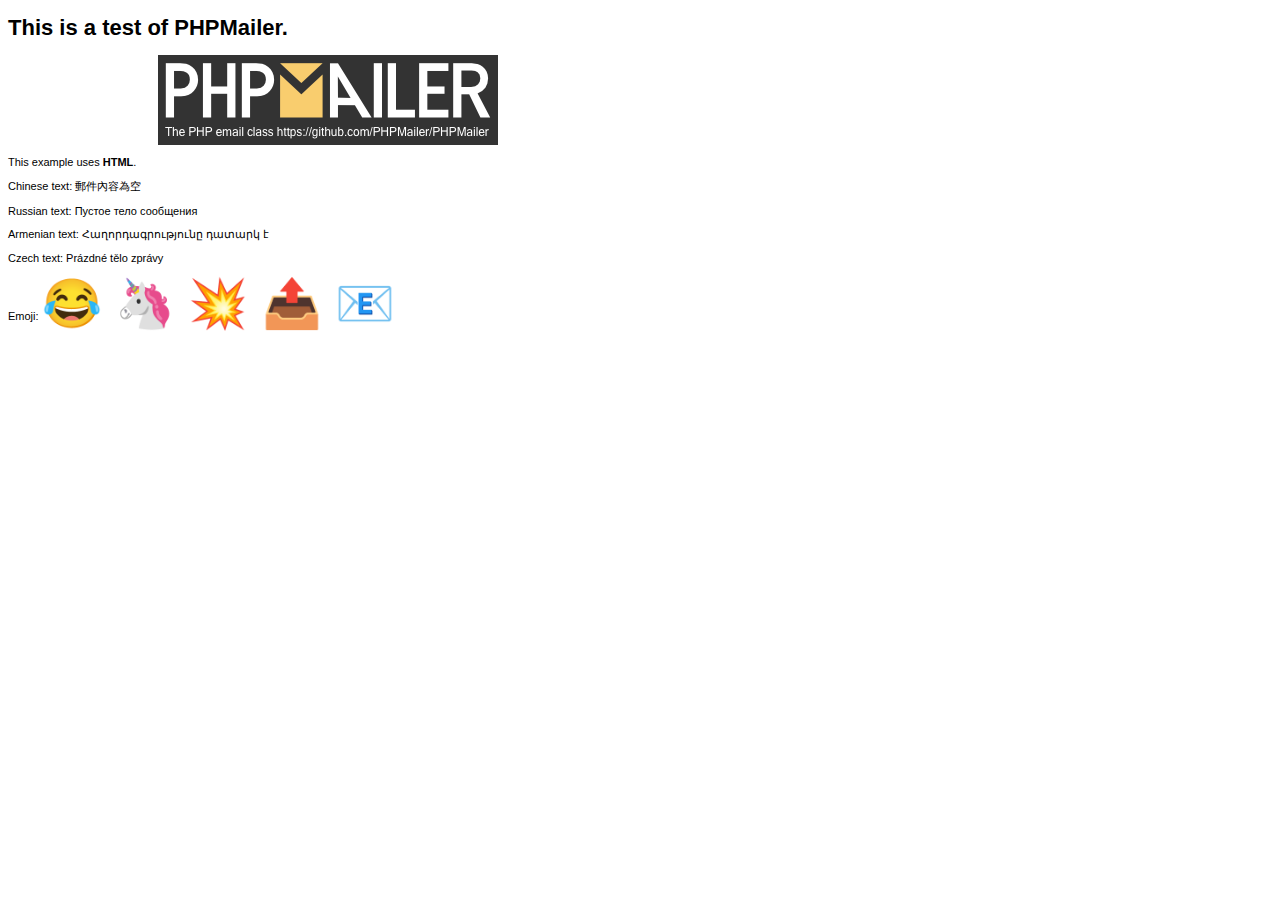
<file: phpmailer/examples/contentsutf8.html>
<!DOCTYPE HTML PUBLIC "-//W3C//DTD HTML 4.01 Transitional//EN" "http://www.w3.org/TR/html4/loose.dtd">
<html>
<head>
  <meta http-equiv="Content-Type" content="text/html; charset=utf-8">
  <title>PHPMailer Test</title>
</head>
<body>
<div style="width: 640px; font-family: Arial, Helvetica, sans-serif; font-size: 11px;">
  <h1>This is a test of PHPMailer.</h1>
  <div align="center">
    <a href="https://github.com/PHPMailer/PHPMailer/"><img src="images/phpmailer.png" height="90" width="340" alt="PHPMailer rocks"></a>
  </div>
  <p>This example uses <strong>HTML</strong>.</p>
  <p>Chinese text: 郵件內容為空</p>
  <p>Russian text: Пустое тело сообщения</p>
  <p>Armenian text: Հաղորդագրությունը դատարկ է</p>
  <p>Czech text: Prázdné tělo zprávy</p>
  <p>Emoji: <span style="font-size: 48px">😂 🦄 💥 📤 📧</span></p>
</div>
</body>
</html>
</file>
<file: style/mijares.css>
@import url('https://fonts.googleapis.com/css?family=Roboto:&display=swap');
@import url('https://fonts.googleapis.com/css?family=Rajdhani&display=swap');




/*define style of font and h1 h2 h3 h4*/
#wrapper{
    width: 80%;
    margin: 0 auto;
}

p{
    font-family: Roboto, serif;
    font-size: 15px;
    font-weight: 400;
    line-height: 1.667;
    width: 70ch;
    color: #888888;
}
ol{
    font-family: Roboto, serif;
    font-size: 15px;
    font-weight: 400;
    line-height: 1.667;
    width: 70ch;
    color: #888888;

}

h1{
    color: #6059f6;
    font-family: Rajdhani, serif;
    font-weight: bold;
}

h2{
    font-family: Rajdhani, serif;
    font-weight: 900;
}
h3{

    font-family: Rajdhani, serif;
    font-weight: 900;
}
h4{
    font-family: Rajdhani, serif;
    font-weight: 900;
}



.nav-container {
    overflow: hidden;

    color: white;
    text-align: center;
    background-color: #2f3742;
    /*background: #ebf2ff;*/
}

.nav-container img{
    display: inline-block;
    vertical-align: middle;
}
.nav-container a {
    text-decoration:none;
    display: inline-block;
    margin: 2px;
    text-align: center;
    font-weight: bold  ;
    padding: 20px;
}

.nav-container a:link {
   color: white;

}
.nav-container .icon{
    display: none;
}
.nav-container a:visited {
    color: white;
}

@media screen and (max-width: 1000px) {
    .nav-container a:not(:first-child) {display: none;}
    .nav-container a.icon {
        float: right;
        display: block;
    }
}
@media screen and (max-width: 1000px) {
    .nav-container.responsive {position: relative;}
    .nav-container.responsive a.icon {
        position: absolute;
        right: 0;
        top: 0;
    }
    .nav-container.responsive a {
        float: none;
        display: block;
        text-align: left;
    }
}
/*.nav-container a.activeTag{*/
/*    color: #454cde;*/
/*}*/

/*define style of footer bar*/
footer{
    margin-top: 30px;
}
footer .container{
    position: relative;
    background-color: #04091e;
    height: 200px;
}
footer img{
    margin-right:  5px;
}

footer .twitter{
    height: 21px ;
    width: 27px;
}

footer .container #bootom-container{
    position: absolute;
    bottom: 0;
    vertical-align: bottom;
    color: #888888 ;

    width: 80%;
    margin-left: 10%;
    font-size: 0.7em;

}


footer .container  #bootom-container  hr{
    border-color: #888888;

}

footer .container  #bootom-container  #name{
    color: #454cde;

}


footer .container #bootom-container #iconGroup{
    display: inline-block;
}
footer .container #bootom-container #iconGroup img{
    padding-right: 15px;
}

.bigger-line-height{
    line-height: 2.667;
}

body{
    width: 100%;
    height: 100%;
}


.inicio .titleLogo {
    vertical-align: bottom;
    display: inline-block;
    margin-left: 25%;
    width: 400px;
}



.inicio .titleLogo h1{
     color: #6059f6;
     width: 20ch;
 }
.inicio .titleLogo h2{
    color: #000000;
    width: 20ch;
}

.inicio .description{
    display: inline-block;
    margin-left: 8%;
}
.inicio .description p{
    font-family: Roboto, serif;
    color: #777777;
    font-size: 15px;
    font-weight: 400;
    line-height: 1.667;
    width: 55ch;
}

.inicio .description h2{
    font-weight: bolder;
}


.inicio .descriptionBottom{
    text-align: center;
    margin-top: 5%;
}

.inicio .descriptionBottom p{
    font-family: Roboto, serif;
    font-size: 15px;
    font-weight: 400;
    line-height: 1.667;
    width: 75ch;
    margin:0 auto;

}


.inicio .videoDescription-container{
    background-color:#F7F7FF ;
    text-align: center;
    margin-top: 5%;
}

.inicio .videoDescription-container video{
    padding: 50px;
}

.inicio .videoDescription-container .descriptionVieo{
    padding-top: 50px;
    padding-left: 40px;
    display: inline-block;
    vertical-align: top;
    text-align: left;
}


.inicio .videoDescription-container p{
    font-family: Roboto, serif;
    font-size: 15px;
    font-weight: 400;
    line-height: 1.667;
    width: 70ch;
}


.semblanza #row1{
    text-align: center;
    margin-top: 30px;
}
.semblanza #row1 img{
    height: 500px;
    padding-left: 100px;
}
.semblanza #row1 p{
    display: inline-block;
    text-align: left;
    padding-right: 100px;
}

.semblanza #row2{
    text-align: center;
    padding-top: 50px;
    padding-bottom: 50px;

}
.semblanza #row2 img{
    display: inline-block;
    height: 500px;
    padding-left: 100px;
}
.semblanza #row2 ol{
    display: inline-block;

}

.semblanza #row2 #right-container{
    display: inline-block;
    text-align: center;
    background-color:#F7F7FF ;
}


.semblanza #row2 #left-container{
    vertical-align: top;
    display: inline-block;
    text-align: left;
    margin-top: 150px;
    padding-right: 50px;
}

.semblanza #row2 #left-container p{
    display: block;
    margin: 30px 0;
}



.mijares .row1-container{
    text-align: center;
}

.mijares .row1-container .mision-container{
    display: inline-block;
    text-align: center;
}

.mijares .row1-container .vision-container{
    display: inline-block;
    text-align: center;
    vertical-align: top;
    padding-top: 15px;
}

.mijares .row2-container{
    padding-top: 100px;
    text-align: center;
}

.mijares .row2-container img{
    width: 50px;
    height: 50px;
}

.mijares .row2-container p {

    margin:0 auto;

}

.mijares .row3-container{
    margin-top: 100px;
}

.mijares .Row-container{
    display: flex;
    flex-wrap: wrap;
    justify-content:center;
    text-align: center;
}
.mijares .smallblock p{
    width: 35ch;
    padding: 0;

}

.mijares .smallblock{
    padding: 30px;
    height: fit-content;
    background-color:#F7F7FF;
    margin-left: 30px;
    min-height: 0px;
}





.proyectos .Heading{
    text-align: center;
    margin-top: 3%;
}

.proyectos #row1{
    text-align: center;
}
.proyectos #row1 img{
    display: inline-block;

    padding-right: 30px;
}
.proyectos #row1 div{
    display: inline-block;
    text-align: left;
    padding-left: 0px;
}

.proyectos #row2{
    vertical-align: top;
    text-align: center;
    padding-top:100px;
    padding-bottom:100px;
}
.proyectos #row2 img{
    float: right;
    vertical-align: top;
    padding: 40px;
}
.proyectos #row2 div{
    display: inline-block;
    text-align: left;
}

.proyectos #row2 div p{
    width: 60ch;
}
.proyectos #row2  p b{
    font-weight: bolder;
    color: #666666;
}
.proyectos .button1 {
    /*background: linear-gradient(to right, #3fcaff 0%, #a4ffb0 51%, #3fcaff)*/
    background-color: rgb(84, 97, 219);
    text-align: center;
    font-size: 12px;
    height:30px;
    border-radius: 12px;
    color: white;
}

.eventos .titleLogo h1{
    color: #01010a;
    margin-left: 6%;
}

.eventos #row{
    text-align: left;
    margin-left: 0%;
    
    padding-bottom:100px;
}
.eventos #row img{
    display: inline-block;
    /*height: 500px;*/ 
    padding-right: 100px;
}

.eventos #row div{
    display: inline-block;
    text-align: left;
    margin-right:60px;
    padding-left: 100px;
}

.equipo{
    margin: 0 auto;
}
.equipo #a{
    text-align: center;
}

.equipo #a img{
    height: 100px;
}

.equipo #row1{
    margin-left:10%;
    padding-bottom: 100px;
}

.equipo #row1 figure{
    /* margin-left: 18%; */
    width:300px;
    text-align: center;
    display: inline-block;
    vertical-align: top;
}
.equipo #row1 #img{
    background-color:#F7F7FF;;
    margin-top: 1em;
    margin-bottom: 1em;
    /* margin-left: 5%; */
    margin-right: 1px;

    /* height: 300px; */
    padding-top:20px;
    padding-right:20px;
    padding-bottom: 100px;
    display:inline-block;
}

.equipo #img{
    text-align: center;
}

.equipo #row2{
    margin-left:10%;
    padding-bottom: 100px;
}

.equipo #row2 figure{

    width:300px;
    text-align: center;
    display: inline-block;
    vertical-align: text-top;
}
.equipo #row2 #img{
    background-color:#F7F7FF;
    margin-top: 1em;
    padding-top:20px;
    margin-bottom: 1em;
    /* margin-left: 5%; */
    margin-right: 1px;

    /* height: 300px; */
    padding-right:20px;
    padding-bottom: 100px;
    display:inline-block;
}

.equipo #row2 #img{
    text-align: center;
}

.Registru body{
    text-align: center;
}
.Registru  .content_container{
    text-align: center;
}
.Registru .col1{
    margin-top: 50px;
    display: flex;
    justify-content:left;
}
.Registru .col1 img{
    width: 200px;
    height: 200px;
}

.Registru  .col2{
    margin-left: 150px;
}

.Registru input{
    width: 350px;
    height: 30px;
    margin: 20px;
    border: 1px solid #c6cdf6;
    border-radius: 5px;
}


.Registru button{

    background-color:  #6059f6;
    color: white;
    padding:10px 30px  10px;
    margin-top: 30px;
    margin-bottom: 100px;
    border-radius: 5px;

}

#close{
    width: 20px;
    height: 20px;
    padding: 30px;
}

.InieteDeSesiem input{
    width: 200px;
    height: 30px;
    margin: 15px;
    border: 1px solid #c6cdf6;
    border-radius: 5px;

}
.InieteDeSesiem body{
    text-align: center;
    padding: 0px;
}

.InieteDeSesiem .submitbutton{
    border-radius: 5px;
    background-color:  #6059f6;
    color: white;
    padding:10px 30px  10px;
    margin-top: 30px;
    margin-bottom: 100px;
}

.InieteDeSesiem .content_container{
    margin-top: 20px;
    text-align: center;
}


.video .title img{
    width: 50px;
    height: 50px;
}

.video .title{
    text-align: center;
    margin: 100px;
}

.video .flex{
    display: flex;
    flex-wrap: wrap;
    justify-content:center;

    text-align: center;
}
.video .card{
    height: fit-content;
    width: 400px;
    margin: 20px;
    background-color:#F7F7FF;
    text-align: center;
}

.video .card p{
    margin: 0 auto;
    width: 30ch;
}

.video iframe{
    width: 400px;
}


.iniete{
    text-align: center;

}

.iniete input{
    width: 200px;
    height: 30px;
    margin: 15px;
}

.iniete button{

    background-color:  #6059f6;
    color: white;
   padding:10px 30px  10px;
    margin-top: 30px;
    margin-bottom: 100px;
}

.iniete .content_container{
    margin-top: 5px;
}


#popupWindow {
    display: block;
    position: fixed;
    top: 20%;
    bottom: 20%;
    left: 25%;
    right: 25%;
    border: 1px solid;
    z-index: 9;
    width: 50%;
    padding: 10px;
    background-color: white;

}

#BigPopupWindow {
    display: block;
    position: fixed;
    top: 10%;
    bottom: 10%;
    left: 10%;
    right: 10%;
    border: 1px solid;
    background-color: white;
}
.edit .sidenav {
    height: 100%;
    width: 0;
    position: fixed;
    z-index: 1;
    top: 0;
    left: 0;
    background-color: #111;
    overflow-x: hidden;
    transition: 0.5s;
    padding-top: 60px;
  }

.edit  .sidenav a {
    padding: 8px 8px 8px 32px;
    text-decoration: none;
    font-size: 25px;
    color: #818181;
    display: block;
    transition: 0.3s;
  }

.edit  .sidenav a:hover {
    color: #f1f1f1;
  }

.edit  .sidenav .closebtn {
    position: absolute;
    top: 0;
    right: 25px;
    font-size: 36px;
    margin-left: 50px;
  }

.vertical-menu {
    width: 200px; /* Set a width if you like */
    float: left;
}

.vertical-menu a {
    background-color: #eee; /* Grey background color */
    color: black; /* Black text color */
    display: block; /* Make the links appear below each other */
    padding: 12px; /* Add some padding */
    text-decoration: none; /* Remove underline from links */
}

.vertical-menu a:hover {
    background-color: #ccc; /* Dark grey background on mouse-over */
}

.vertical-menu a.active {
    background-color: #6059f6; /* Add a green color to the "active/current" link */
    color: white;
}

@media screen and (max-height: 450px) {
    .sidenav {padding-top: 15px;}
    .sidenav a {font-size: 18px;}
  }

.User .titleRow{
    display: flex;
}
.User .titleRow h1{
    font-size: 50px;
}
.User .titleRow  h2{
    margin: 60px ;
}
.User .titleRow text{
    margin-left: 40%;
    margin-top: 90px;
    vertical-align: center;
}

.User .table_container{
    margin-left:250px ;
}

.User  .table_container h3{
    margin: 13px;
}

.User table {
    font-family: arial, sans-serif;
    border-collapse: collapse;
    width: 80%;


}

.User table button{
    background-color:  #6059f6;
    color: white;
    border-radius: 5px;
    width: 100px;
    height: 30px;

}

.User table td, th {
    border: 1px solid #dddddd;
    text-align: left;
    padding: 8px;
    margin:30px;
    border-radius: 5px;
}

.User table tr:nth-child(even) {
    background-color: #dddddd;
}

.User {
        height: 100%;
}

.User #iddButton{
    background-color:  #6059f6;
    color: white;
    border-radius: 5px;
    width: 100px;
    height: 30px;
    margin-bottom: 100px;
    margin-left: 600px;
    margin-top: 30px;
    z-index: 999;
}

.User  .displayTag{
    display: block;
}

.User  .displayTag p{
    display: inline-block;
    padding-left:5px;
    padding-right: 5px;
    width:140px;
    text-align:center;
    margin: 0px;
}

.User  .displayTag1{
    display: block;
}

.User  .displayTag1 p {
    display: inline-block;
    padding-left: 10px;
    padding-right: 10px;
    width:140px;
    text-align:center;
    margin: 0px;
}

.User .displayTag1 div{
    display:inline-block;
}

.User .displayTag1 a{
    display: inline-block;
    text-align: center;
    background-color:  #6059f6;
    color: white;
    border-radius: 5px;
    width: 100px;
    height: 30px;
    margin-bottom: 100px;
    margin-top: 30px;
}

.User .displayTag1 img{
    display: inline-block;
    padding-left: 20px;
    padding-right: 30px;
    height: 100px;
    width:100px;
}

.project{
    height:100%;
}
.project .container1{
    margin-left: 250px;
} 


.overlay {
    position: fixed;
    top: 0;
    bottom: 0;
    left: 0;
    right: 0;
    background: rgba(0, 0, 0, 0.7);
    transition: opacity 500ms;
    visibility: hidden;
    opacity: 0;
  }

  .overlay:target {
    visibility: visible;
    opacity: 1;
  }
  
  .edit-popup {
    margin: 70px auto;
    padding: 20px;
    background: #fff;
    border-radius: 5px;
    width: 40%;
    height: 80%;
    position: relative;
    transition: all 5s ease-in-out;

  }
  
  .edit-popup h2 {
    margin-top: 0;
    color: #333;
    font-family: Tahoma, Arial, sans-serif;
  }
  .edit-popup .close {
    position: absolute;
    top: 20px;
    right: 30px;
    transition: all 200ms;
    font-size: 30px;
    font-weight: bold;
    text-decoration: none;
    color: #333;
  }
  .edit-popup .close:hover {
    color: #06D85F;
  }
  .edit-popup .content {
    max-height: 80%;
    overflow: auto;
  }
  
  @media screen and (max-width: 700px){
    .box{
      width: 70%;
    }
    .edit-popup{
      width: 70%;
    }
  }

  .event{
    height:100%;
}
.project .container1{
    margin-left: 250px;
} 



.box {
  /* width: 70%; */
  margin: 0 auto;
  background: rgba(255,255,255,0.2);
  padding: 35px;
  border: 2px solid #fff;
  border-radius: 20px/50px;
  background-clip: padding-box;
  text-align: center;
} 

.overlay {
  position: fixed;
  top: 0;
  bottom: 0;
  left: 0;
  right: 0;
  background: rgba(0, 0, 0, 0.7);
  transition: opacity 500ms;
  visibility: hidden;
  opacity: 0;
    z-index: 9999;
}
.overlay:target {
  visibility: visible;
  opacity: 1;
}

.popup3 {
  margin: 70px auto;
  padding: 20px;
  background: #fff;
  border-radius: 5px;
  width: 50%;
  position: relative;
  transition: all 5s ease-in-out;
}

.popup3 h2 {
  margin-top: 0;
  color: #333;
  font-family: Tahoma, Arial, sans-serif;
}
.popup3 .close {
  position: absolute;
  top: 20px;
  right: 30px;
  transition: all 200ms;
  font-size: 30px;
  font-weight: bold;
  text-decoration: none;
  color: #333;
}
.popup3 .close:hover {
  color: #06D85F;
}
.popup3 .content {
  max-height: 30%;
  overflow: auto;
}

@media screen and (max-width: 700px){
  .box{
    width: 70%;
  }
  .popup3{
    width: 70%;
  }
}
</file>
